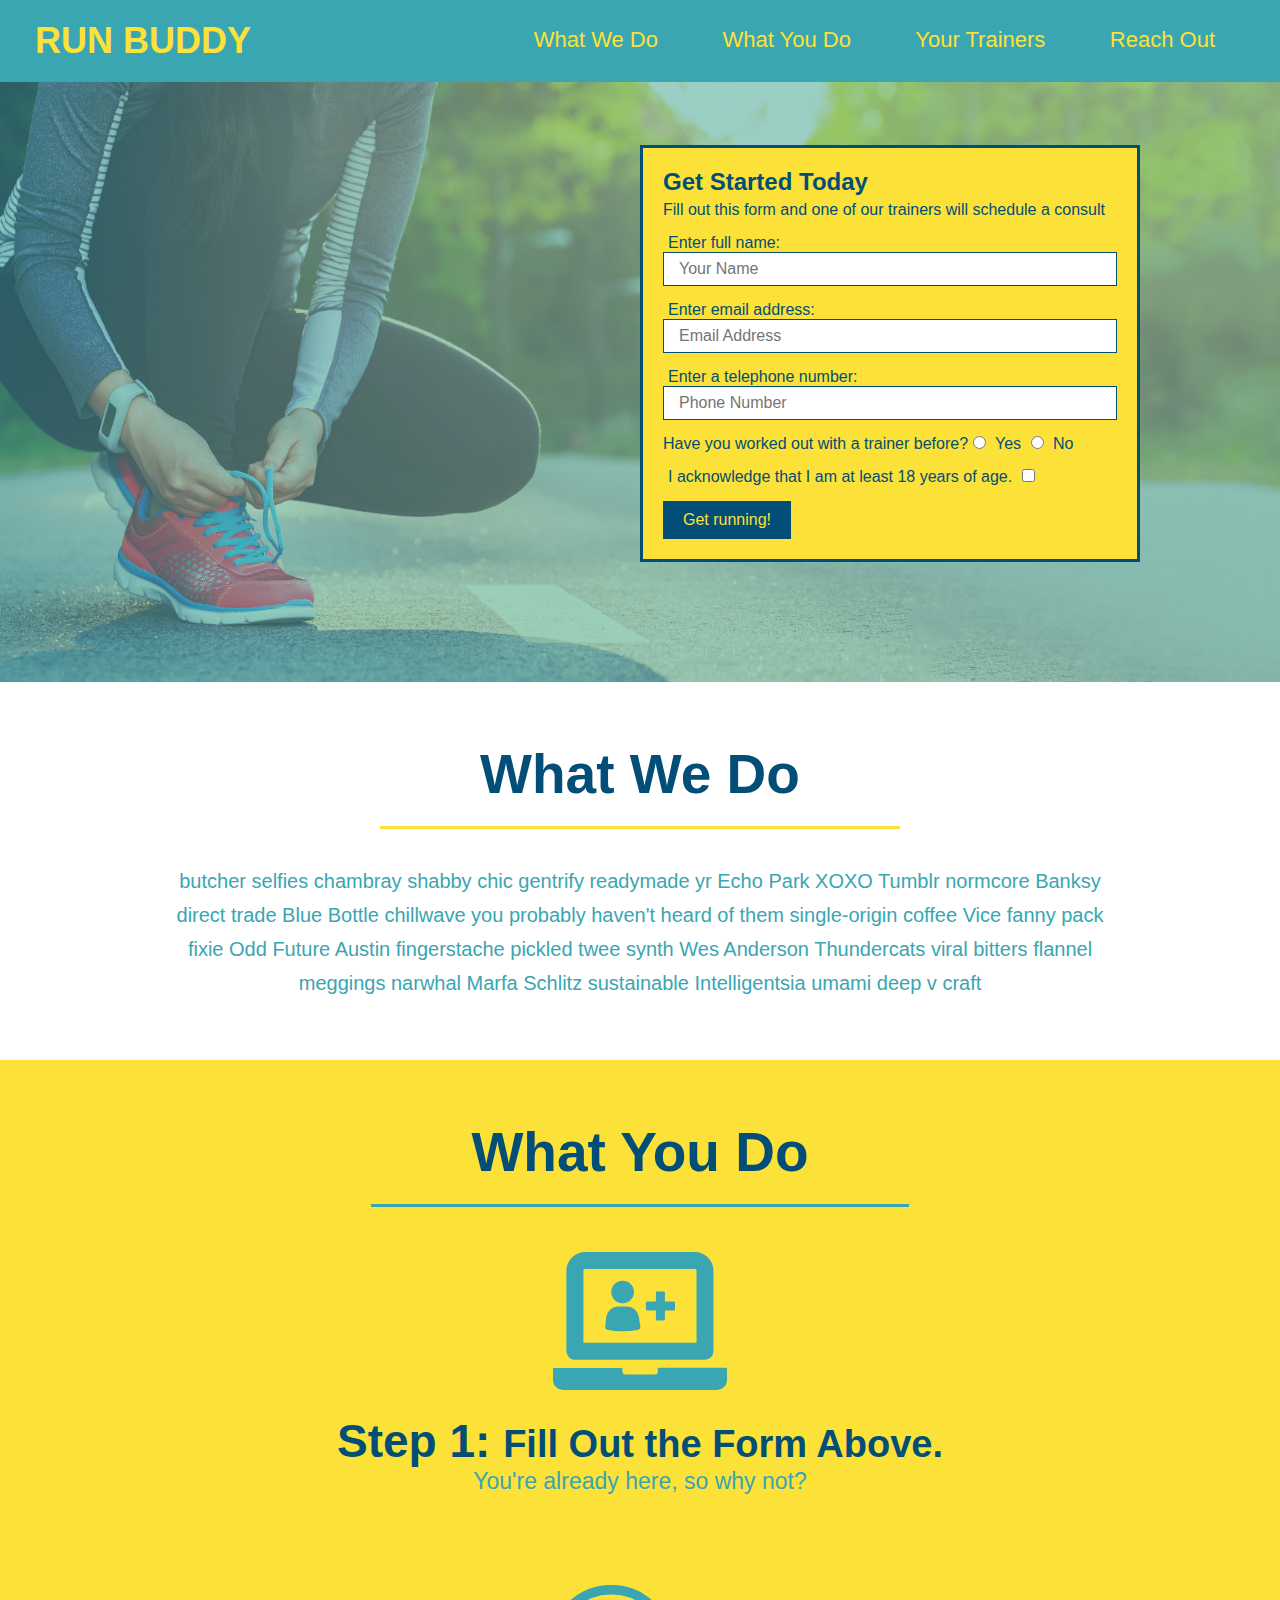
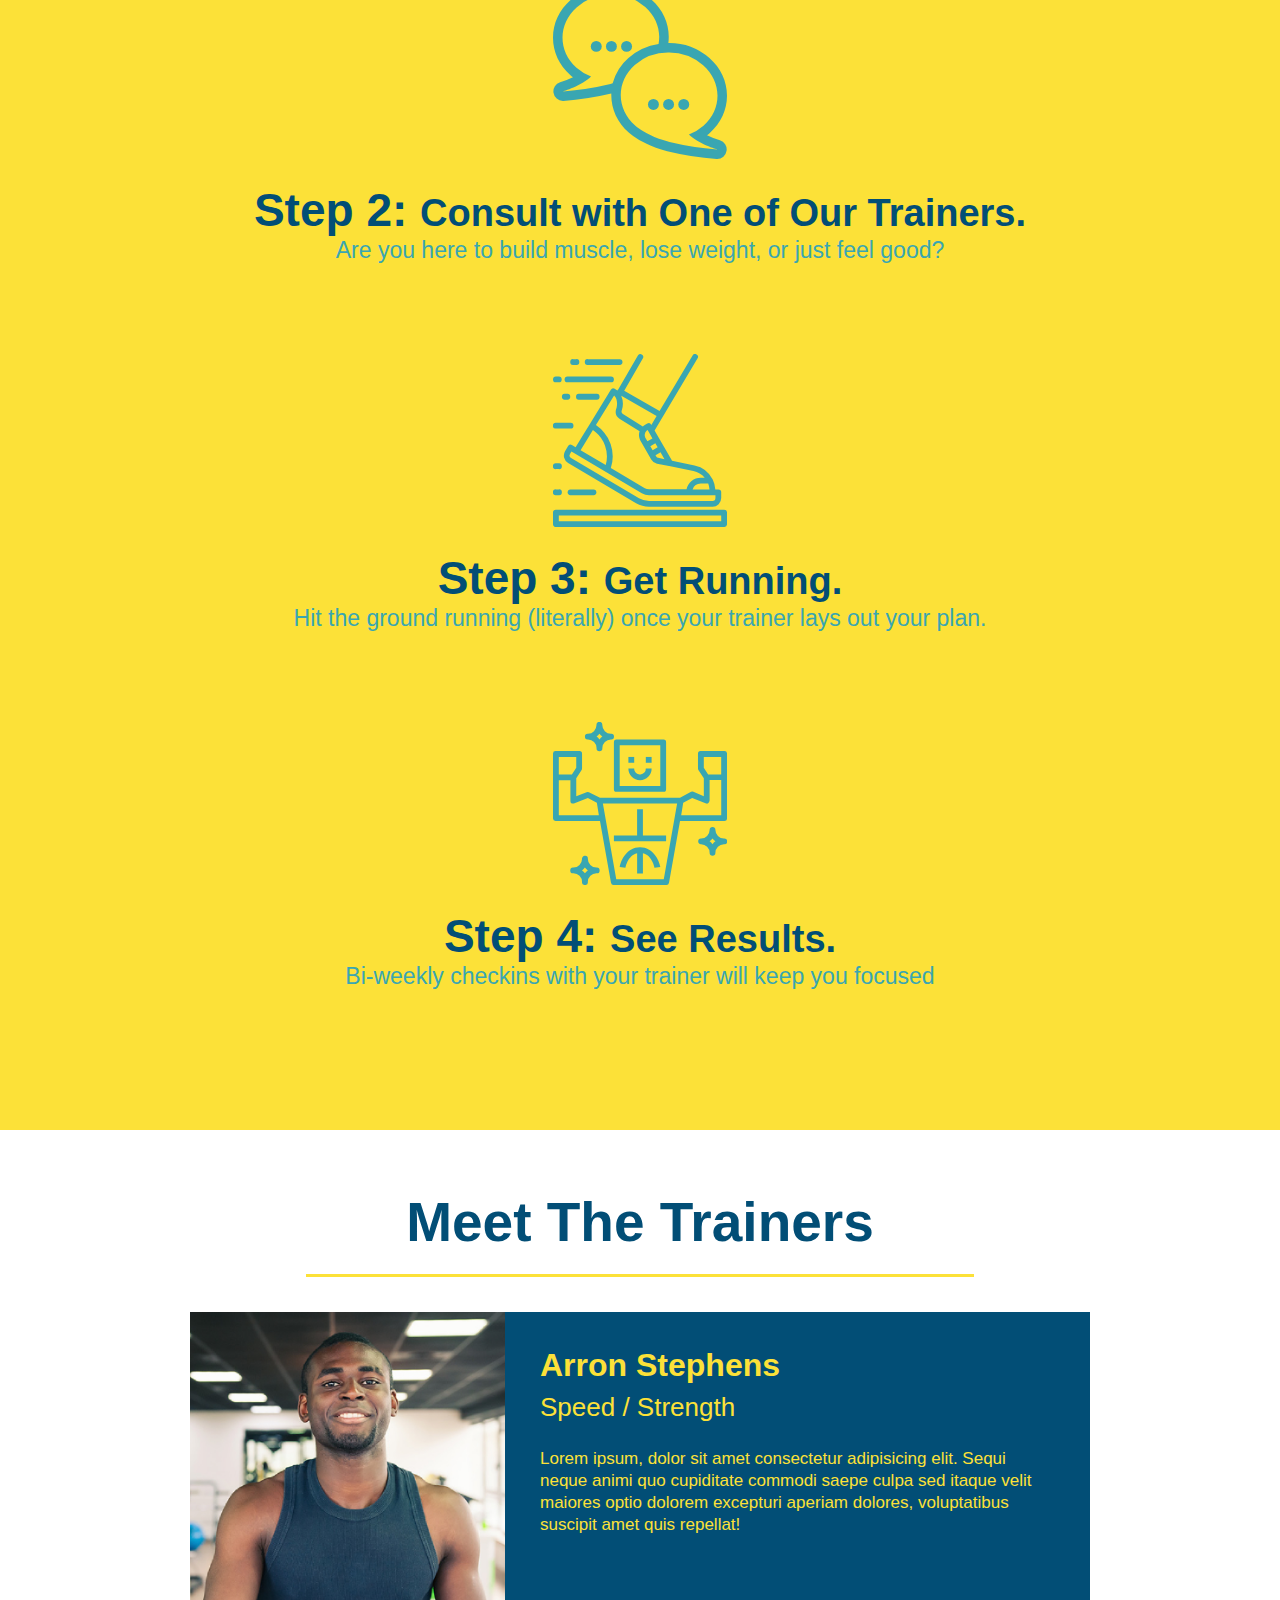
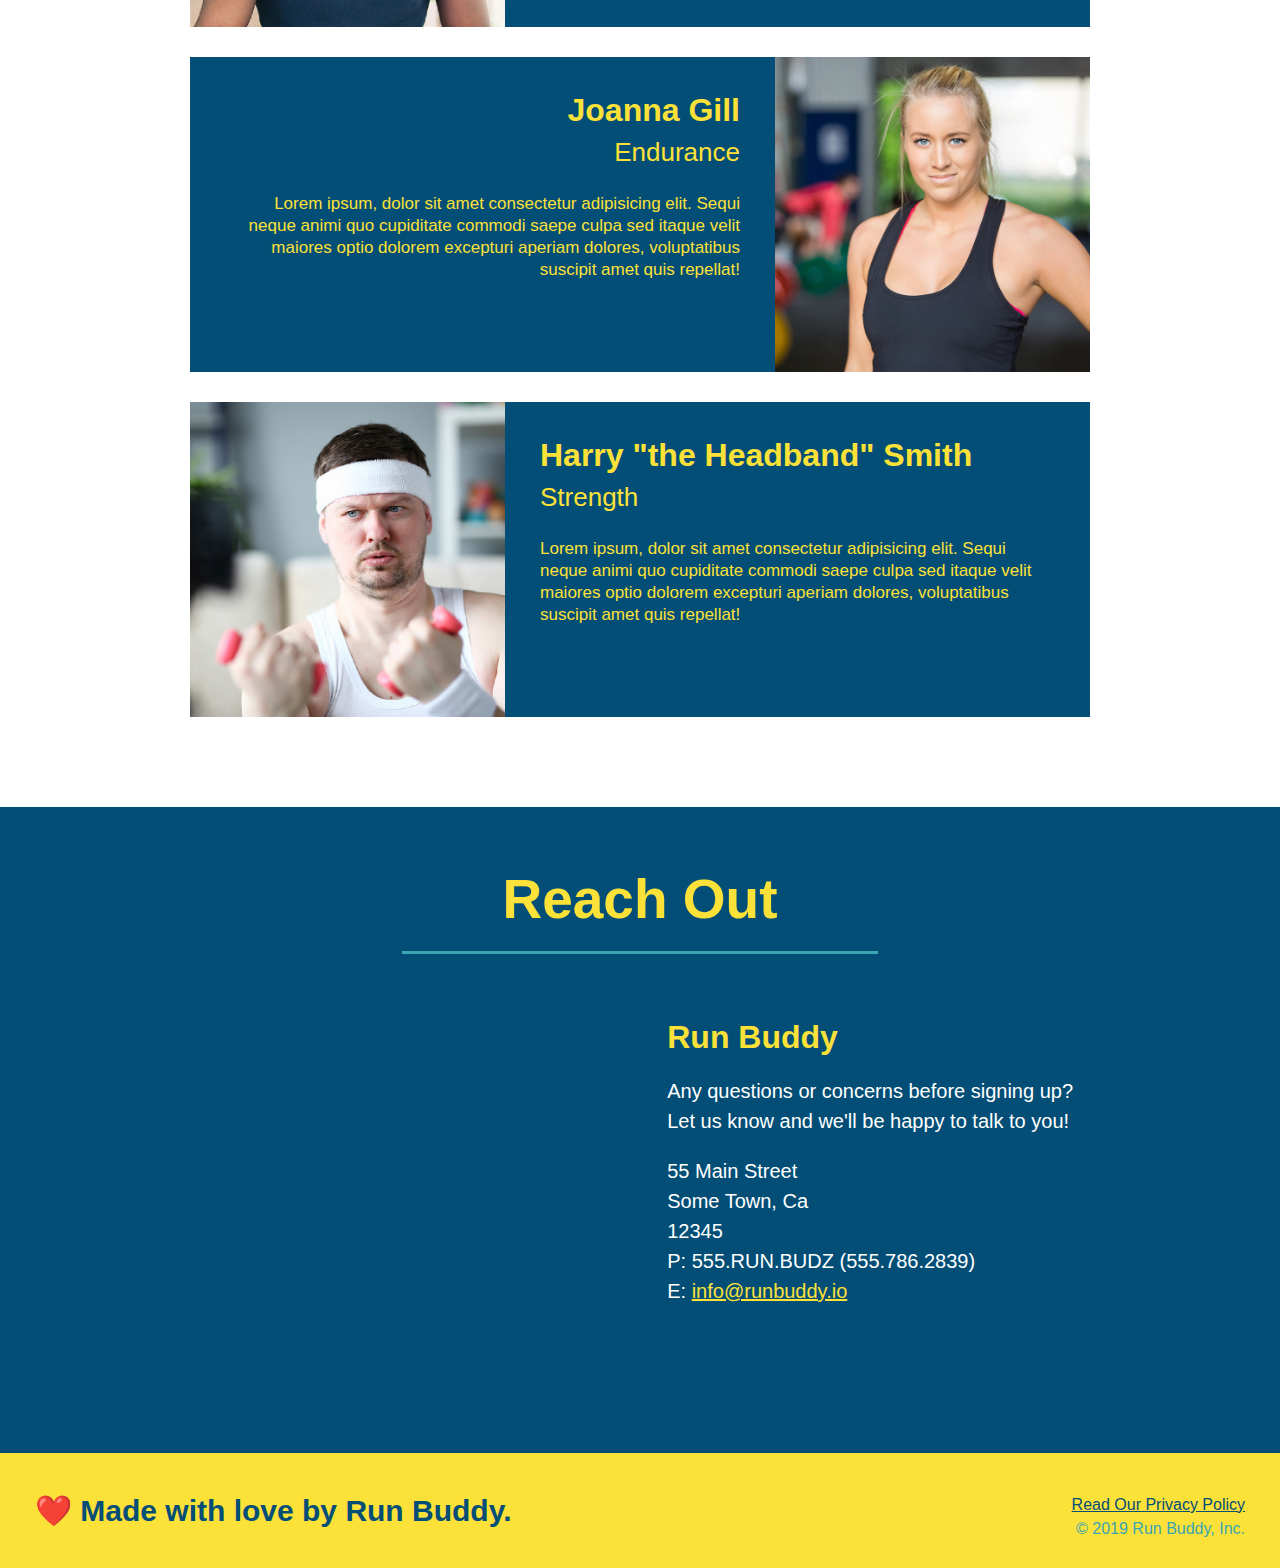
<file: 05-Module-Project/main/index.html>
<!DOCTYPE html>
<html lang="en">

<head>
  <meta charset="UTF-8" />
  <title>Run Buddy</title>
  <link rel="stylesheet" href="./assets/css/style.css" />
</head>

<body>
  <!-- navigation -->
  <header>
    <h1>
      <a href="/">
        RUN BUDDY
      </a>
    </h1>
    <nav>
      <!-- Unordered list element -->
      <ul>
        <!-- List item element-->
        <li>
          <!-- Anchor element -->
          <a href="#what-we-do">What We Do</a>
        </li>
        <li>
          <a href="#what-you-do">What You Do</a>
        </li>
        <li>
          <a href="#your-trainers">Your Trainers</a>
        </li>
        <li>
          <a href="#reach-out">Reach Out</a>
        </li>
      </ul>
    </nav>
  </header>

  <!-- hero/jumbotron -->
  <section class="hero">
    <div class="hero-form">
      <h3>Get Started Today</h3>
      <p>Fill out this form and one of our trainers will schedule a consult</p>
      <form>
        <label for="name">Enter full name:</label>
        <input type="text" placeholder="Your Name" name="name" id="name" class="form-input" />
        <label for="email">Enter email address:</label>
        <input type="text" placeholder="Email Address" name="email" id="email" class="form-input" />
        <label for="phone">Enter a telephone number:</label>
        <input type="text" placeholder="Phone Number" name="phone" id="phone" class="form-input" />
        <p>
          Have you worked out with a trainer before?
          <input type="radio" name="trainer-confirm" id="trainer-yes" />
          <label for="trainer-yes">Yes</label>
          <input type="radio" name="trainer-confirm" id="trainer-no" />
          <label for="trainer-no">No</label>
        </p>
        <p>
          <label for="checkbox">
            I acknowledge that I am at least 18 years of age.
          </label>
          <input type="checkbox" name="checkpoint1" id="checkbox" />
        </p>
        <button type="submit">
          Get running!
        </button>
      </form>
    </div>
  </section>

  <!-- "what we do" section -->
  <section id="what-we-do" class="intro">
    <h2 class="section-title primary-border">What We Do</h2>
    <p>
      butcher selfies chambray shabby chic gentrify readymade yr Echo Park XOXO Tumblr normcore Banksy direct trade Blue
      Bottle chillwave you probably haven't heard of them single-origin coffee Vice fanny pack fixie Odd Future Austin
      fingerstache pickled twee synth Wes Anderson Thundercats viral bitters flannel meggings narwhal Marfa Schlitz
      sustainable Intelligentsia umami deep v craft
    </p>
  </section>

  <!-- "what you do" section -->
  <section id="what-you-do" class="steps">
    <h2 class="section-title secondary-border">What You Do</h2>

    <div>
      <img src="./assets/images/step-1.svg" alt="" />
      <h3>Step 1: <span>Fill Out the Form Above.</span></h3>
      <p>You're already here, so why not?</p>
    </div>

    <div>
      <img src="./assets/images/step-2.svg" alt="" />
      <h3>Step 2: <span>Consult with One of Our Trainers.</span></h3>
      <p>Are you here to build muscle, lose weight, or just feel good?</p>
    </div>

    <div>
      <img src="./assets/images/step-3.svg" alt="" />
      <h3>Step 3: <span>Get Running.</span></h3>
      <p>Hit the ground running (literally) once your trainer lays out your plan.</p>
    </div>

    <div>
      <img src="./assets/images/step-4.svg" alt="" />
      <h3>Step 4: <span>See Results.</span></h3>
      <p>Bi-weekly checkins with your trainer will keep you focused</p>
    </div>
  </section>

  <!-- "meet the trainers" section -->
  <section id="your-trainers" class="trainers">
    <h2 class="section-title primary-border">Meet The Trainers</h2>
    <article class="trainer">
      <img src="./assets/images/trainer-1.jpg" alt="Arron Stephens in his workout clothes, ready to pump iron" />
      <div class="trainer-bio text-left">
        <h3>Arron Stephens</h3>
        <h4>Speed / Strength</h4>
        <p>
          Lorem ipsum, dolor sit amet consectetur adipisicing elit. Sequi neque animi quo cupiditate commodi saepe culpa
          sed
          itaque velit maiores optio dolorem excepturi aperiam dolores, voluptatibus suscipit amet quis repellat!
        </p>
      </div>
    </article>

    <!-- second trainer bio -->
    <article class="trainer">
      <div class="trainer-bio text-right">
        <h3>Joanna Gill</h3>
        <h4>Endurance</h4>
        <p>
          Lorem ipsum, dolor sit amet consectetur adipisicing elit. Sequi neque animi quo cupiditate commodi saepe culpa
          sed
          itaque velit maiores optio dolorem excepturi aperiam dolores, voluptatibus suscipit amet quis repellat!
        </p>
      </div>
      <img src="./assets/images/trainer-2.jpg" alt="Joanna Gill cooling off after a workout" />
    </article>

    <!-- third trainer bio -->
    <article class="trainer">
      <img src="./assets/images/trainer-3.jpg"
        alt="Harry Smith wearing a headband and lifting comically small pink weights" />
      <div class="trainer-bio text-left">
        <h3>Harry "the Headband" Smith</h3>
        <h4>Strength</h4>
        <p>
          Lorem ipsum, dolor sit amet consectetur adipisicing elit. Sequi neque animi quo cupiditate commodi saepe culpa
          sed
          itaque velit maiores optio dolorem excepturi aperiam dolores, voluptatibus suscipit amet quis repellat!
        </p>
      </div>
    </article>
  </section>

  <!-- "reach out" section -->
  <section id="reach-out" class="contact">
    <h2 class="section-title secondary-border">Reach Out</h2>
    <div class="contact-info">
      <iframe 
        src="https://www.google.com/maps/embed?pb=!1m18!1m12!1m3!1d3147.1079747227936!2d-120.42364418397035!3d37.92790791110593!2m3!1f0!2f0!3f0!3m2!1i1024!2i768!4f13.1!3m3!1m2!1s0x8090c49129b6ac57%3A0xb56c7eb95a2cd8bd!2sMain%20St%2C%20California%2095327!5e0!3m2!1sen!2sus!4v1616426329495!5m2!1sen!2sus"
        style="border:0;" 
        allowfullscreen=""
        loading="lazy">
      </iframe>
      <div>
        <h3>Run Buddy</h3>
        <p>
          Any questions or concerns before signing up?
          <br />
          Let us know and we'll be happy to talk to you!
        </p>
        <address>
          55 Main Street <br />
          Some Town, Ca <br />
          12345<br />
          P: 555.RUN.BUDZ (555.786.2839)<br />
          E: <a href="mailto:info@runbuddy.io">info@runbuddy.io</a>
        </address>
      </div>
    </div>
  </section>

  <!-- footer -->
  <footer>
    <h2>❤️ Made with love by Run Buddy.</h2>
    <div>
      <a href="./privacy-policy.html">Read Our Privacy Policy</a><br />
      &copy; 2019 Run Buddy, Inc.
    </div>
  </footer>
</body>

</html>
</file>
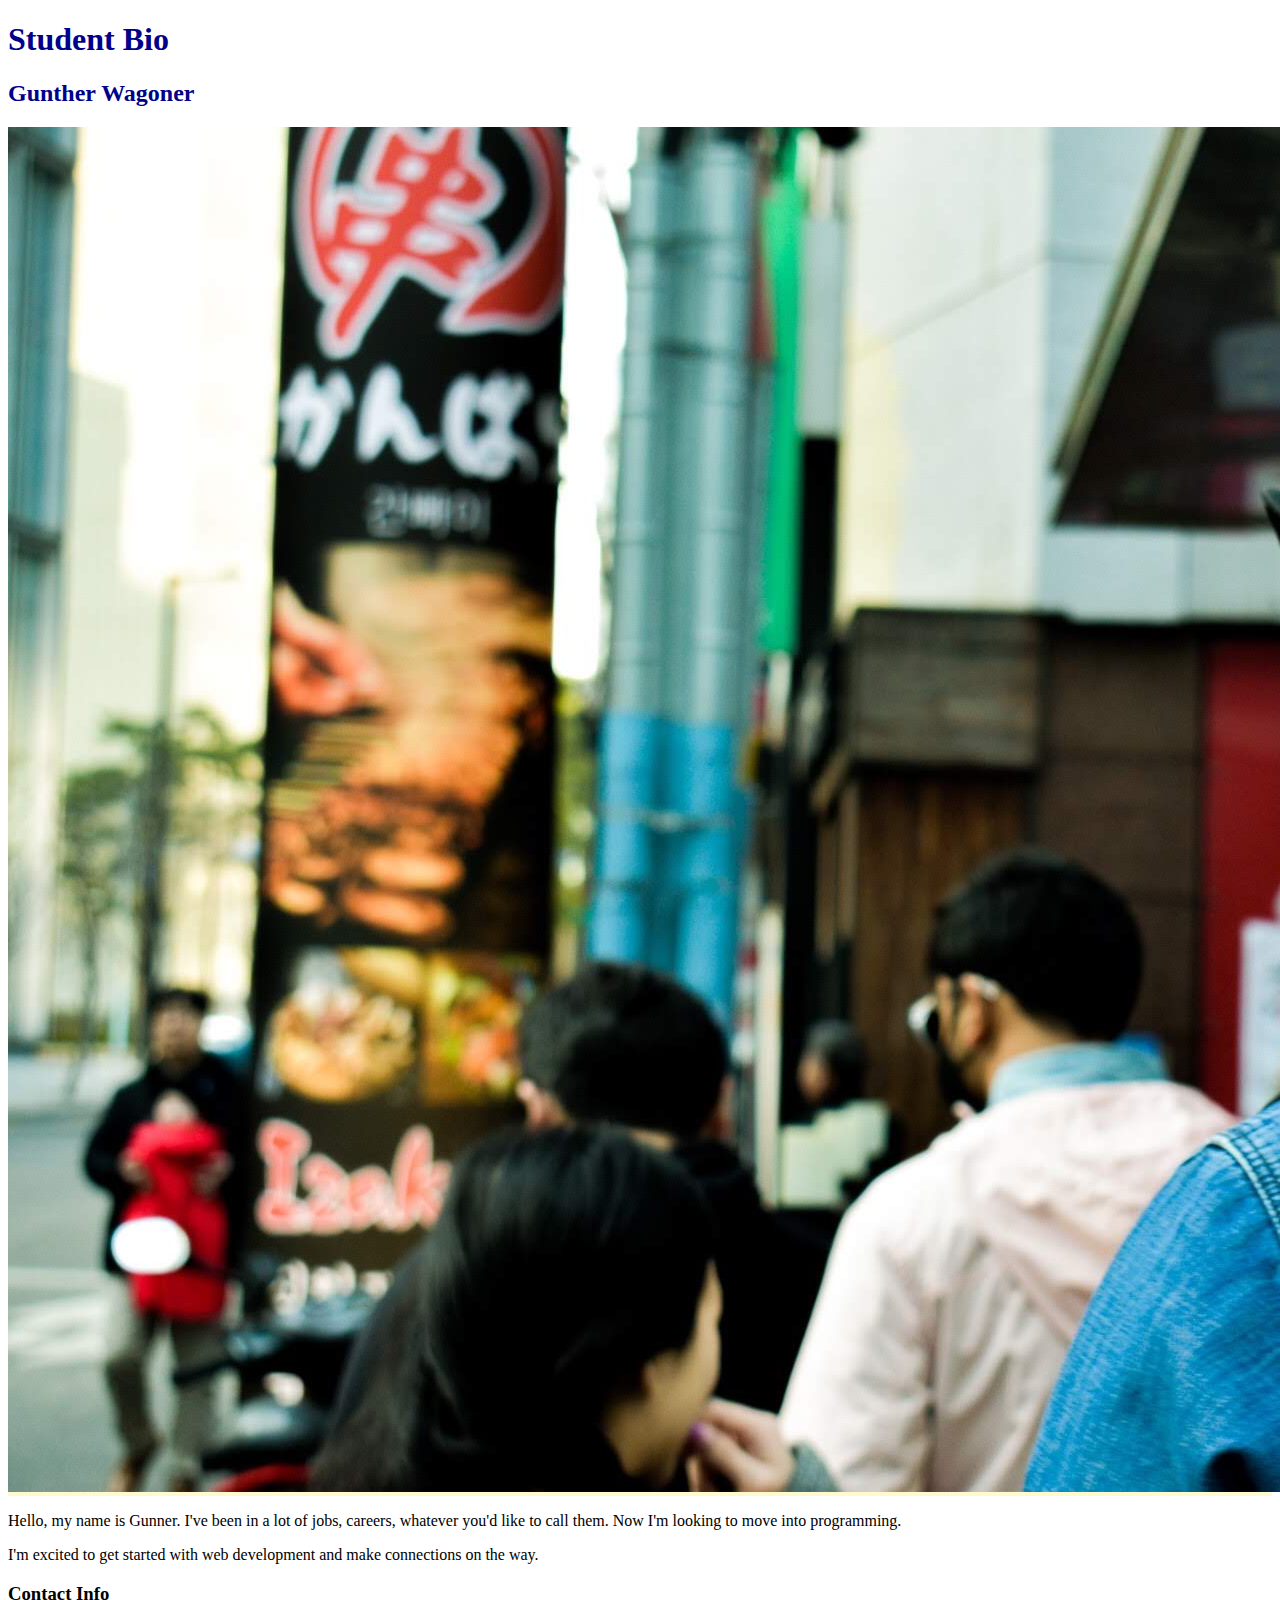
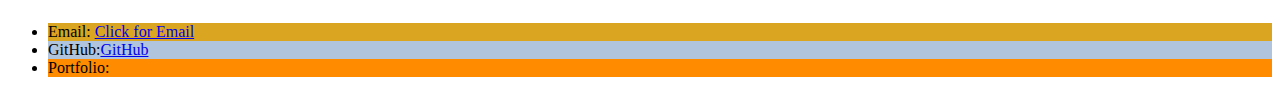
<file: 01-Activities/02-Attributes/Unsolved/index.html>
<!DOCTYPE html>
<html lang="en-US">

  <head>
    <meta charset="UTF-8">
    <title>Student Bio With Attributes</title>
    <link rel="stylesheet" href="./assets/css/style.css">
  </head>

  <body>
    <!-- TODO: Write Your Code Below-->
    <header class="headers">
      <h1>Student Bio</h1>
      <h2>Gunther Wagoner</h2>
    </header>

    <section class="section">
      <img src="./assets/images/student_pic.JPG" alt="picture of me"/>
    </section>

    <p>
      Hello, my name is Gunner. I've been in a lot of jobs, careers, whatever
      you'd like to call them. Now I'm looking to move into programming.
    </p>
    <p>
      I'm excited to get started with web development and make connections on
      the way.
    </p>
    <section>
      <h3>Contact Info</h3>
      <ul>
        <li id="email">Email: <a href="#">Click for Email</a></li>
        <li id="github">GitHub:<a href="https://github.com/GunnySensei" target="_blank">GitHub</a></li>
        <li id="portfolio">Portfolio:</li>
      </ul>
    </section>
  </body>
</html>
</file>
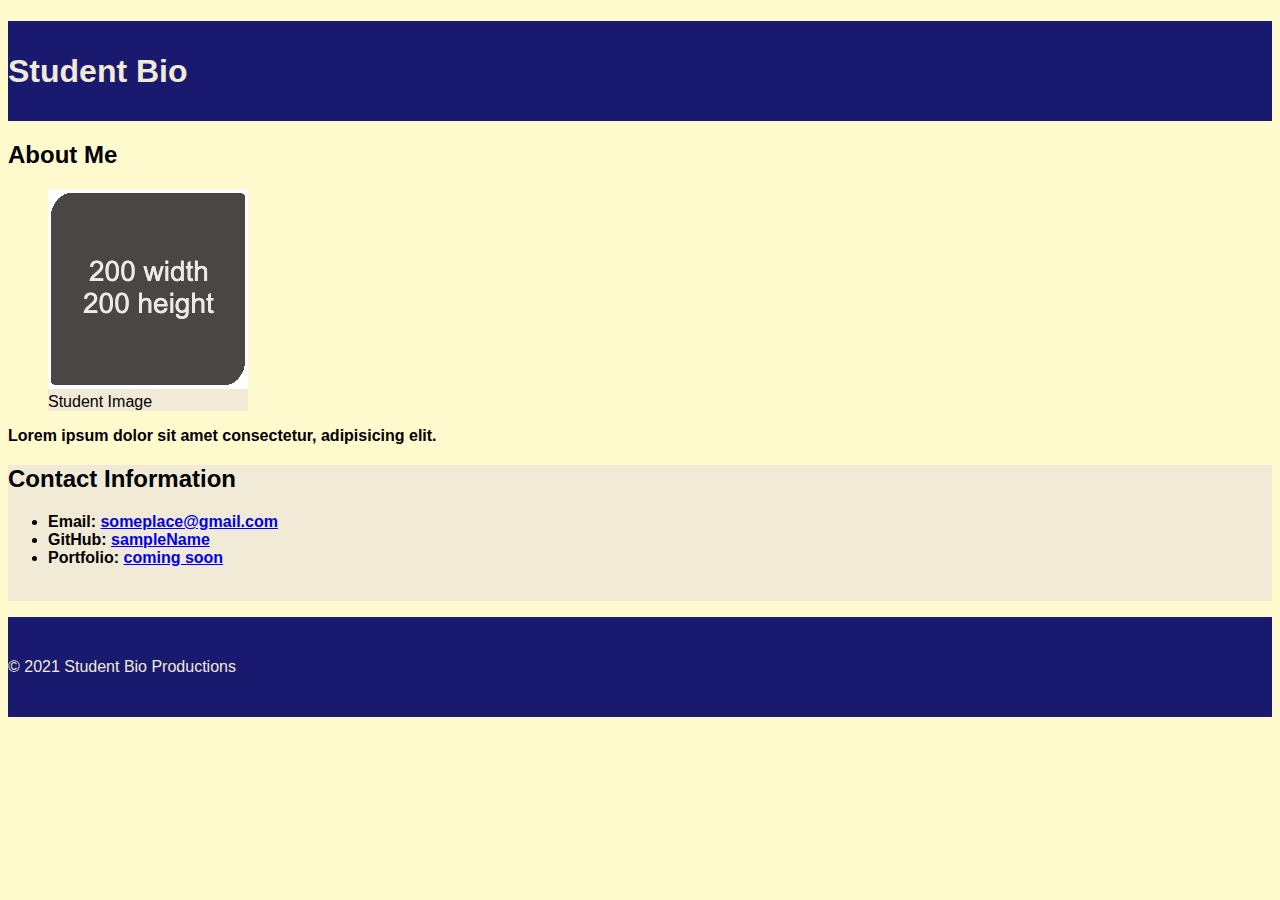
<file: 01-Activities/03-CSS-Selectors/Unsolved/index.html>
<!DOCTYPE html>
<html lang="en-US">
  <head>
    <meta charset="UTF-8">
    <meta name="viewport" content="width=device-width, initial-scale=1.0">
    <link rel="stylesheet" type="text/css" href="./assets/css/style.css">
    <title>CSS Selectors</title>
  </head>

  <body>
    <header>
      <h1>Student Bio</h1>
    </header>

    <main>
      <section>
        <h2>About Me</h2>
        <figure>
          <img src="./assets/images/image-1.jpg" alt="placeholder image with text reading 200 width 200 height"/>
          <figcaption>Student Image</figcaption>
        </figure>
        <p class="highlighted-text">Lorem ipsum dolor sit amet consectetur, adipisicing elit.</p>
      </section>

      <section id="contact-section">
        <h2>Contact Information</h2>
        <ul class="highlighted-text">
          <li>Email: <a href="#">someplace@gmail.com</a></li>
          <li>GitHub: <a href="#">sampleName</a></li>
          <li>Portfolio: <a href="#">coming soon</a></li>
        </ul>
        <br>
      </section>
    </main>

    <footer>
      <p>© 2021 Student Bio Productions</p>
    </footer>
  </body>

</html>
</file>
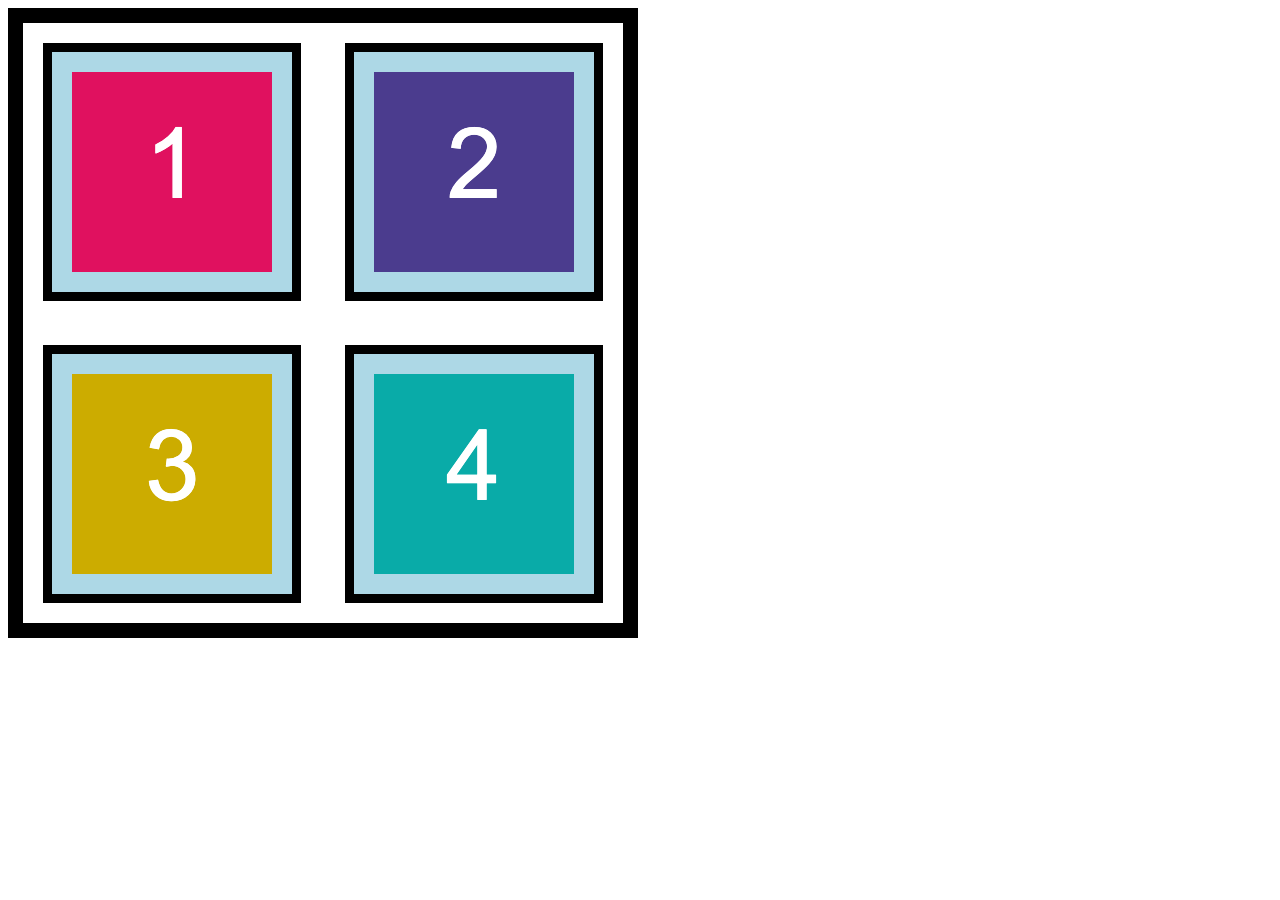
<file: 01-Activities/04-Box-Model/Unsolved/index.html>
<!DOCTYPE html>
<html lang="en-US">

  <head>
    <meta charset="UTF-8">
    <title>HTML Box Model</title>
    <link rel="stylesheet" type="text/css" href="./assets/css/style.css">
  </head>

  <body>
    <section>
      <img src="./assets/images/image-1.png" alt="box with number 1"/>
      <img src="./assets/images/image-2.png" alt="box with number 2"/>
      <img src="./assets/images/image-3.png" alt="box with number 3"/>
      <img src="./assets/images/image-4.png" alt="box with number 4"/>
    </section>
  </body>

</html>
</file>
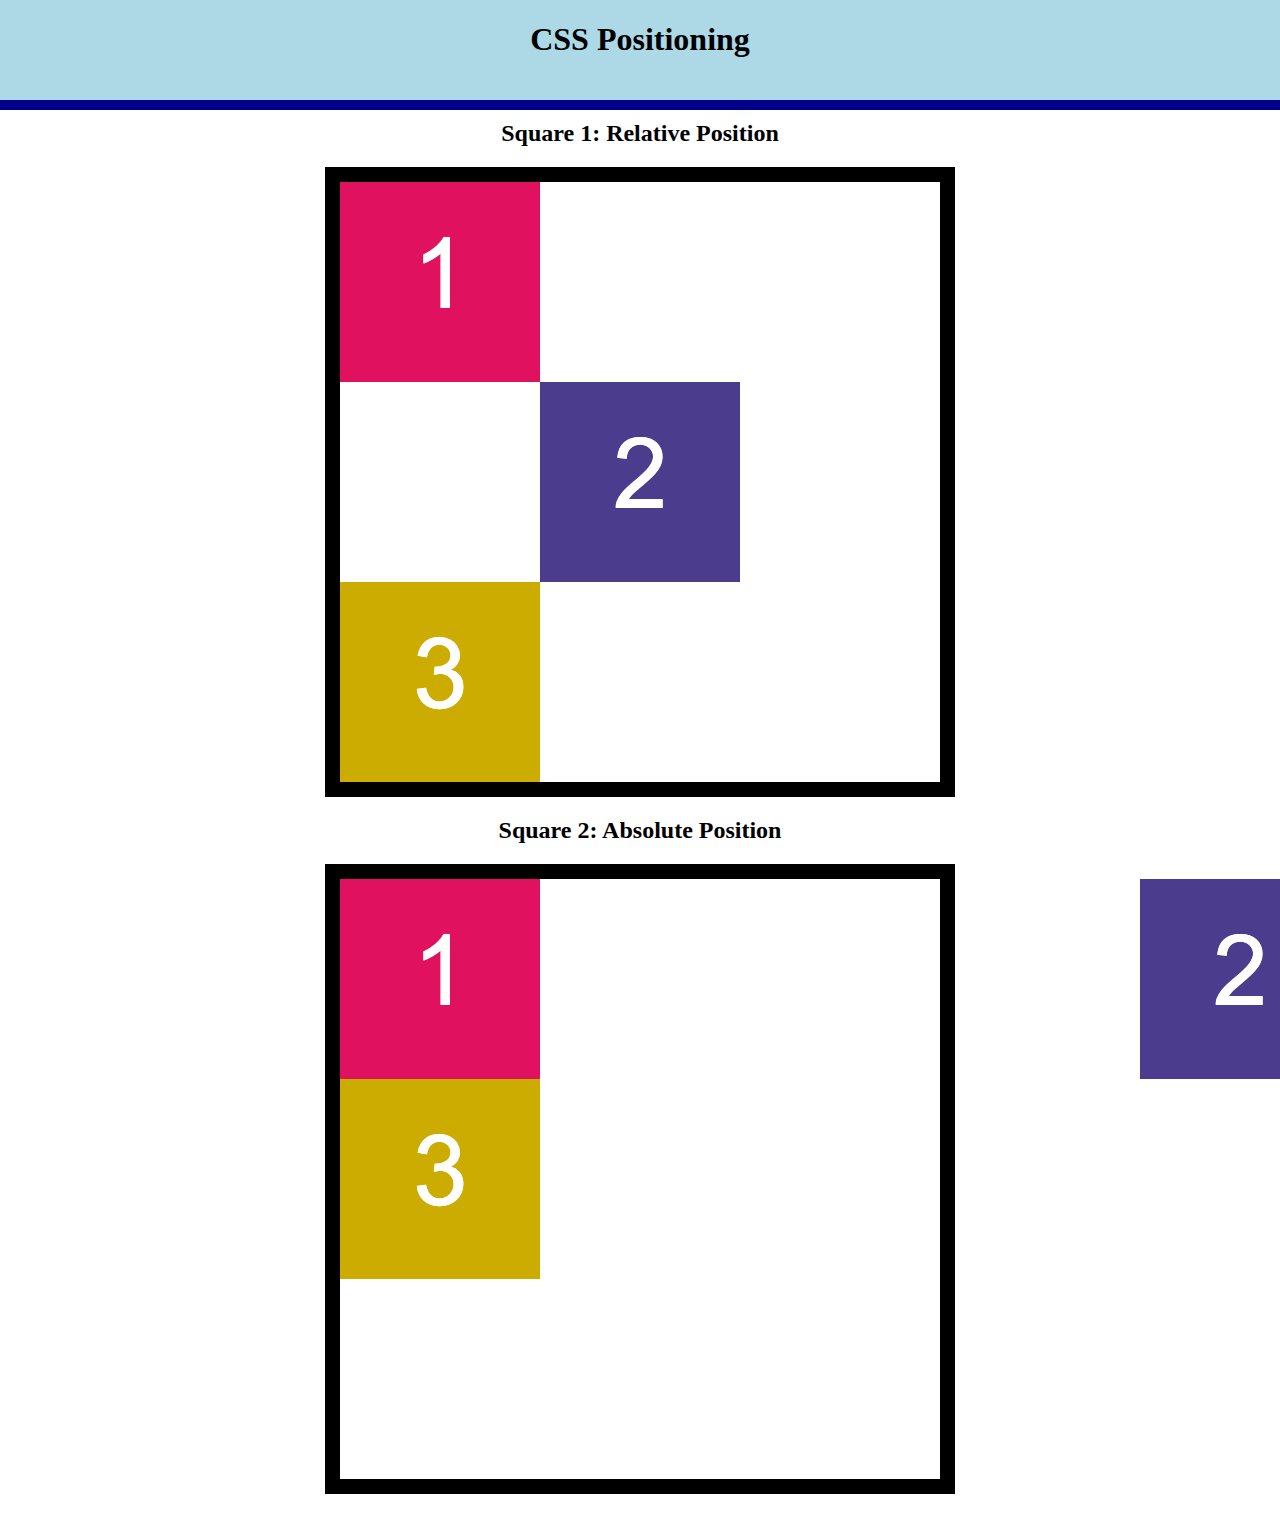
<file: 01-Activities/05-CSS-Positioning/Unsolved/index.html>
<!DOCTYPE html>
<html lang="en-US">

  <head>
    <meta charset="UTF-8">
    <title>CSS Positioning</title>
    <link rel="stylesheet" type="text/css" href="./assets/css/style.css">
  </head>

  <body>
    <header>
      <h1>CSS Positioning</h1>
    </header>

    <main>
      <section>
        <h2>Square 1: Relative Position</h2>
        <div class="container">
          <img src="./assets/images/image-1.png" alt="box with number 1"/>
          <img id="relative-box-2" src="./assets/images/image-2.png" alt="box with number 2"/>
          <img src="./assets/images/image-3.png" alt="box with number 3"/>
        </div>
      </section>

      <section>
        <h2>Square 2: Absolute Position</h2>
        <div class="container absolute-container">
          <img src="./assets/images/image-1.png" alt="box with number 1"/>
          <img id="absolute-box-2"src="./assets/images/image-2.png" alt="box with number 2"/>
          <img src="./assets/images/image-3.png" alt="box with number 3"/>
        </div>
      </section>
    </main>
  </body>

</html>
</file>
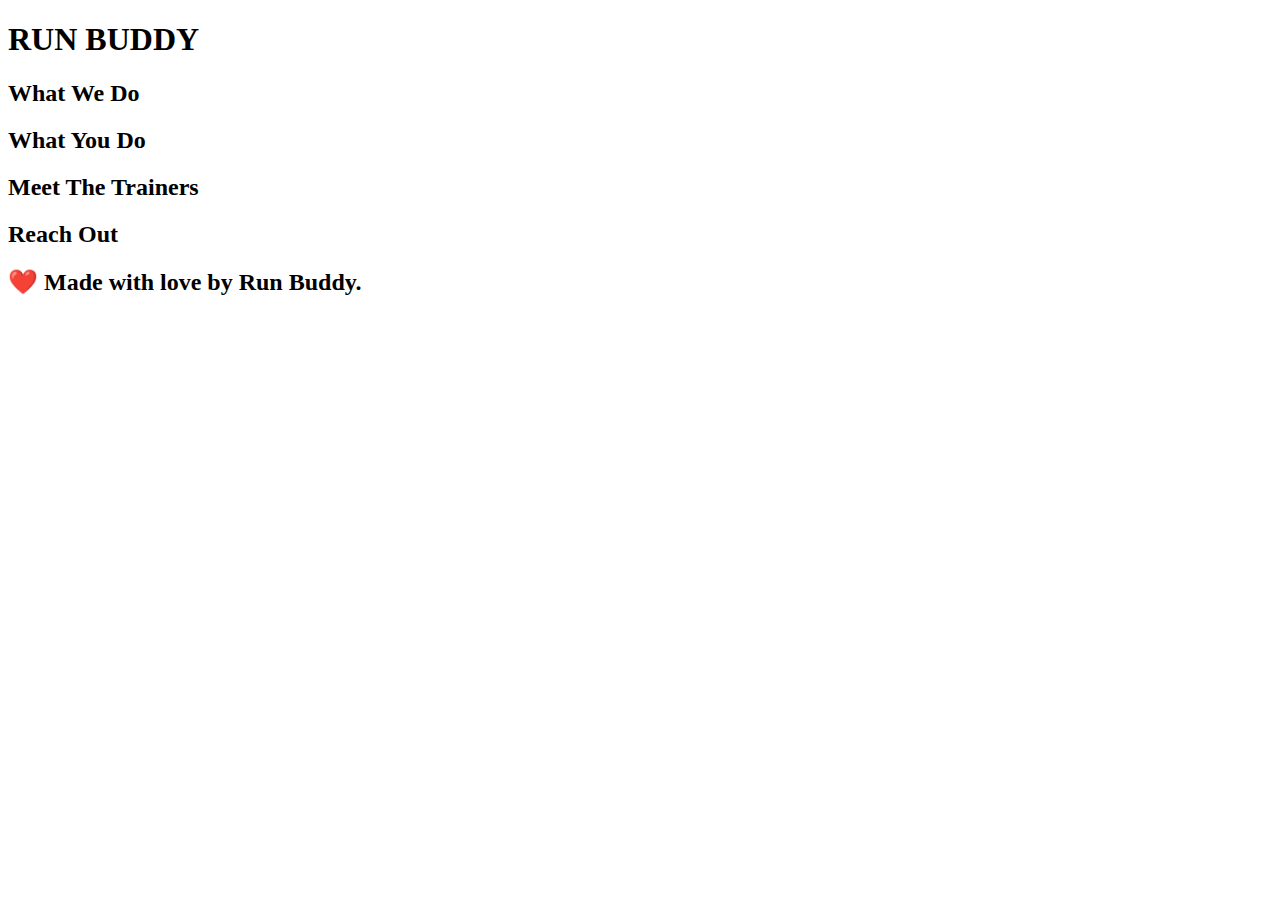
<file: 05-Module-Project/lesson-files/1.1/index.html>
<!DOCTYPE html>
<html lang="en">

<head>
  <meta charset="UTF-8" />
  <title>Run Buddy</title>
</head>

<body>
  <!-- navigation -->
  <header>
    <h1>RUN BUDDY</h1>
  </header>

  <!-- hero/jumbotron -->
  <section>
  </section>

  <!-- "what we do" section -->
  <section>
    <h2>What We Do</h2>
  </section>

  <!-- "what you do" section -->
  <section>
    <h2>What You Do</h2>
  </section>

  <!-- "meet the trainers" section -->
  <section>
    <h2>Meet The Trainers</h2>
  </section>

  <!-- "reach out" section -->
  <section>
    <h2>Reach Out</h2>
  </section>

  <!-- footer -->
  <footer>
    <h2>❤️ Made with love by Run Buddy.</h2>
  </footer>
</body>

</html>
</file>
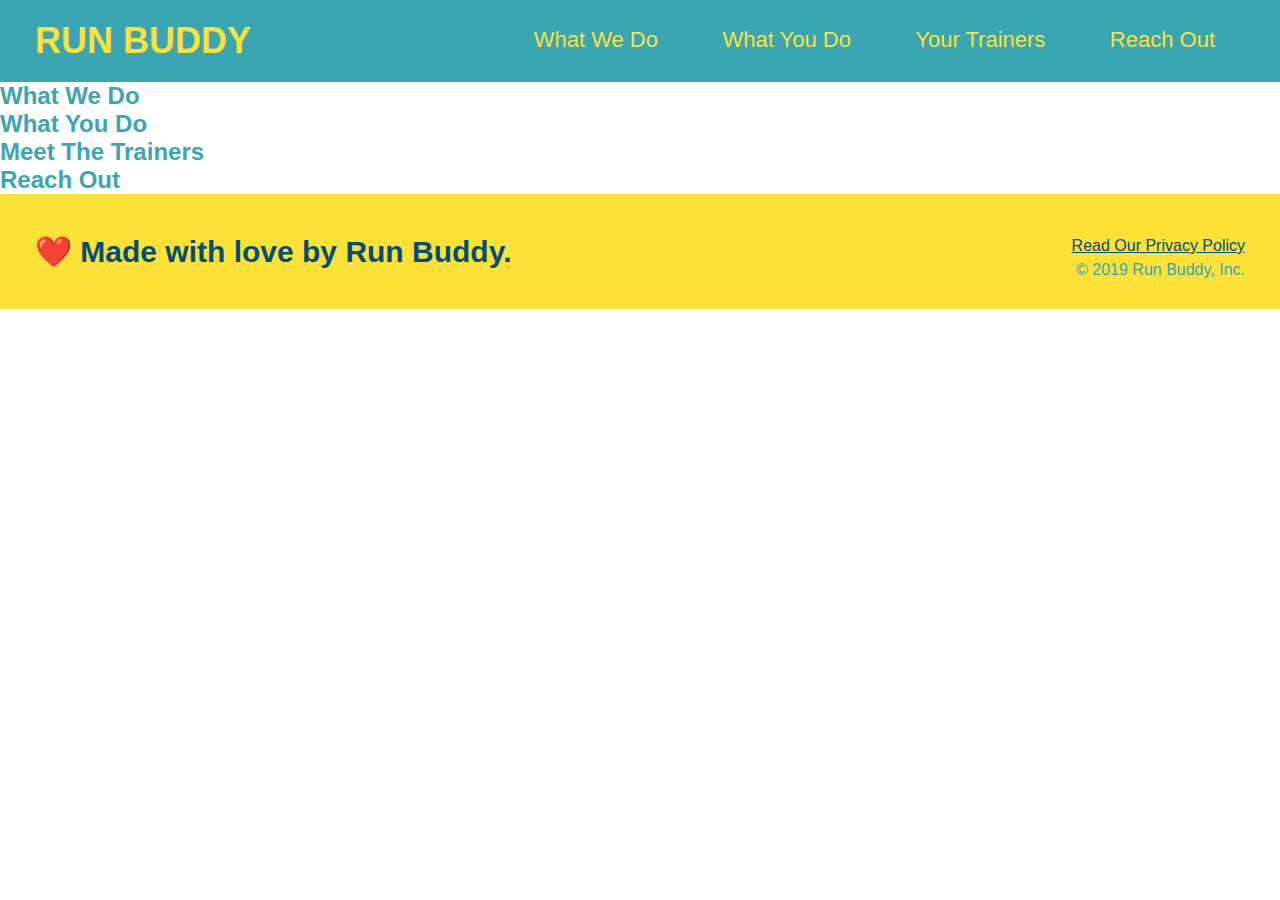
<file: 05-Module-Project/lesson-files/1.2/index.html>
<!DOCTYPE html>
<html lang="en">

<head>
  <meta charset="UTF-8" />
  <title>Run Buddy</title>
  <link rel="stylesheet" href="./assets/css/style.css" />
</head>

<body>
  <!-- navigation -->
  <header>
    <h1>
      <a href="/">
        RUN BUDDY
      </a>
    </h1>
    <nav>
      <!-- Unordered list element -->
      <ul>
        <!-- List item element-->
        <li>
          <!-- Anchor element -->
          <a href="#what-we-do">What We Do</a>
        </li>
        <li>
          <a href="#what-you-do">What You Do</a>
        </li>
        <li>
          <a href="#your-trainers">Your Trainers</a>
        </li>
        <li>
          <a href="#reach-out">Reach Out</a>
        </li>
      </ul>
    </nav>
  </header>

  <!-- hero/jumbotron -->
  <section>
  </section>

  <!-- "what we do" section -->
  <section>
    <h2>What We Do</h2>
  </section>

  <!-- "what you do" section -->
  <section>
    <h2>What You Do</h2>
  </section>

  <!-- "meet the trainers" section -->
  <section>
    <h2>Meet The Trainers</h2>
  </section>

  <!-- "reach out" section -->
  <section>
    <h2>Reach Out</h2>
  </section>

  <!-- footer -->
  <footer>
    <h2>❤️ Made with love by Run Buddy.</h2>
    <div>
      <a href="#">Read Our Privacy Policy</a><br />
      &copy; 2019 Run Buddy, Inc.
    </div>
  </footer>
</body>

</html>
</file>
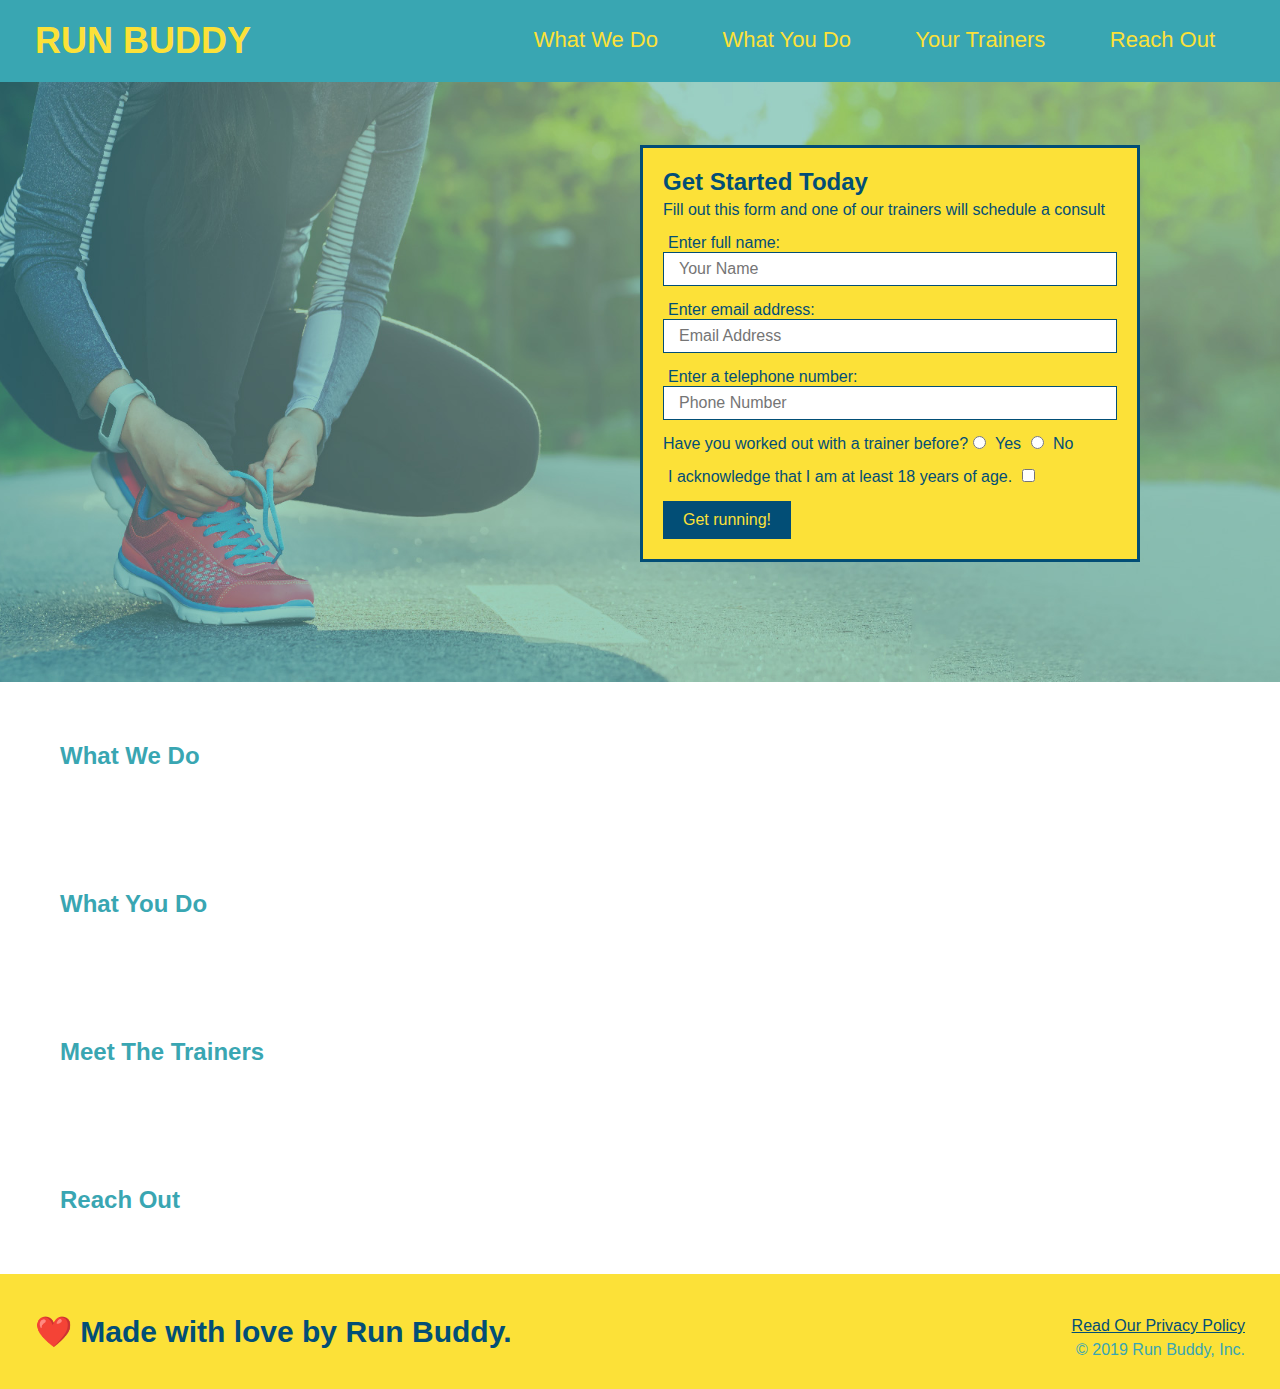
<file: 05-Module-Project/lesson-files/1.3/index.html>
<!DOCTYPE html>
<html lang="en">

<head>
  <meta charset="UTF-8" />
  <title>Run Buddy</title>
  <link rel="stylesheet" href="./assets/css/style.css" />
</head>

<body>
  <!-- navigation -->
  <header>
    <h1>
      <a href="/">
        RUN BUDDY
      </a>
    </h1>
    <nav>
      <!-- Unordered list element -->
      <ul>
        <!-- List item element-->
        <li>
          <!-- Anchor element -->
          <a href="#what-we-do">What We Do</a>
        </li>
        <li>
          <a href="#what-you-do">What You Do</a>
        </li>
        <li>
          <a href="#your-trainers">Your Trainers</a>
        </li>
        <li>
          <a href="#reach-out">Reach Out</a>
        </li>
      </ul>
    </nav>
  </header>

  <!-- hero/jumbotron -->
  <section class="hero">
    <div class="hero-form">
      <h3>Get Started Today</h3>
      <p>Fill out this form and one of our trainers will schedule a consult</p>
      <form>
        <label for="name">Enter full name:</label>
        <input type="text" placeholder="Your Name" name="name" id="name" class="form-input" />
        <label for="email">Enter email address:</label>
        <input type="text" placeholder="Email Address" name="email" id="email" class="form-input" />
        <label for="phone">Enter a telephone number:</label>
        <input type="text" placeholder="Phone Number" name="phone" id="phone" class="form-input" />
        <p>
          Have you worked out with a trainer before?
          <input type="radio" name="trainer-confirm" id="trainer-yes" />
          <label for="trainer-yes">Yes</label>
          <input type="radio" name="trainer-confirm" id="trainer-no" />
          <label for="trainer-no">No</label>
        </p>
        <p>
          <label for="checkbox">
            I acknowledge that I am at least 18 years of age.
          </label>
          <input type="checkbox" name="checkpoint1" id="checkbox" />
        </p>
        <button type="submit">
          Get running!
        </button>
      </form>
    </div>
  </section>

  <!-- "what we do" section -->
  <section>
    <h2>What We Do</h2>
  </section>

  <!-- "what you do" section -->
  <section>
    <h2>What You Do</h2>
  </section>

  <!-- "meet the trainers" section -->
  <section>
    <h2>Meet The Trainers</h2>
  </section>

  <!-- "reach out" section -->
  <section>
    <h2>Reach Out</h2>
  </section>

  <!-- footer -->
  <footer>
    <h2>❤️ Made with love by Run Buddy.</h2>
    <div>
      <a href="#">Read Our Privacy Policy</a><br />
      &copy; 2019 Run Buddy, Inc.
    </div>
  </footer>
</body>

</html>
</file>
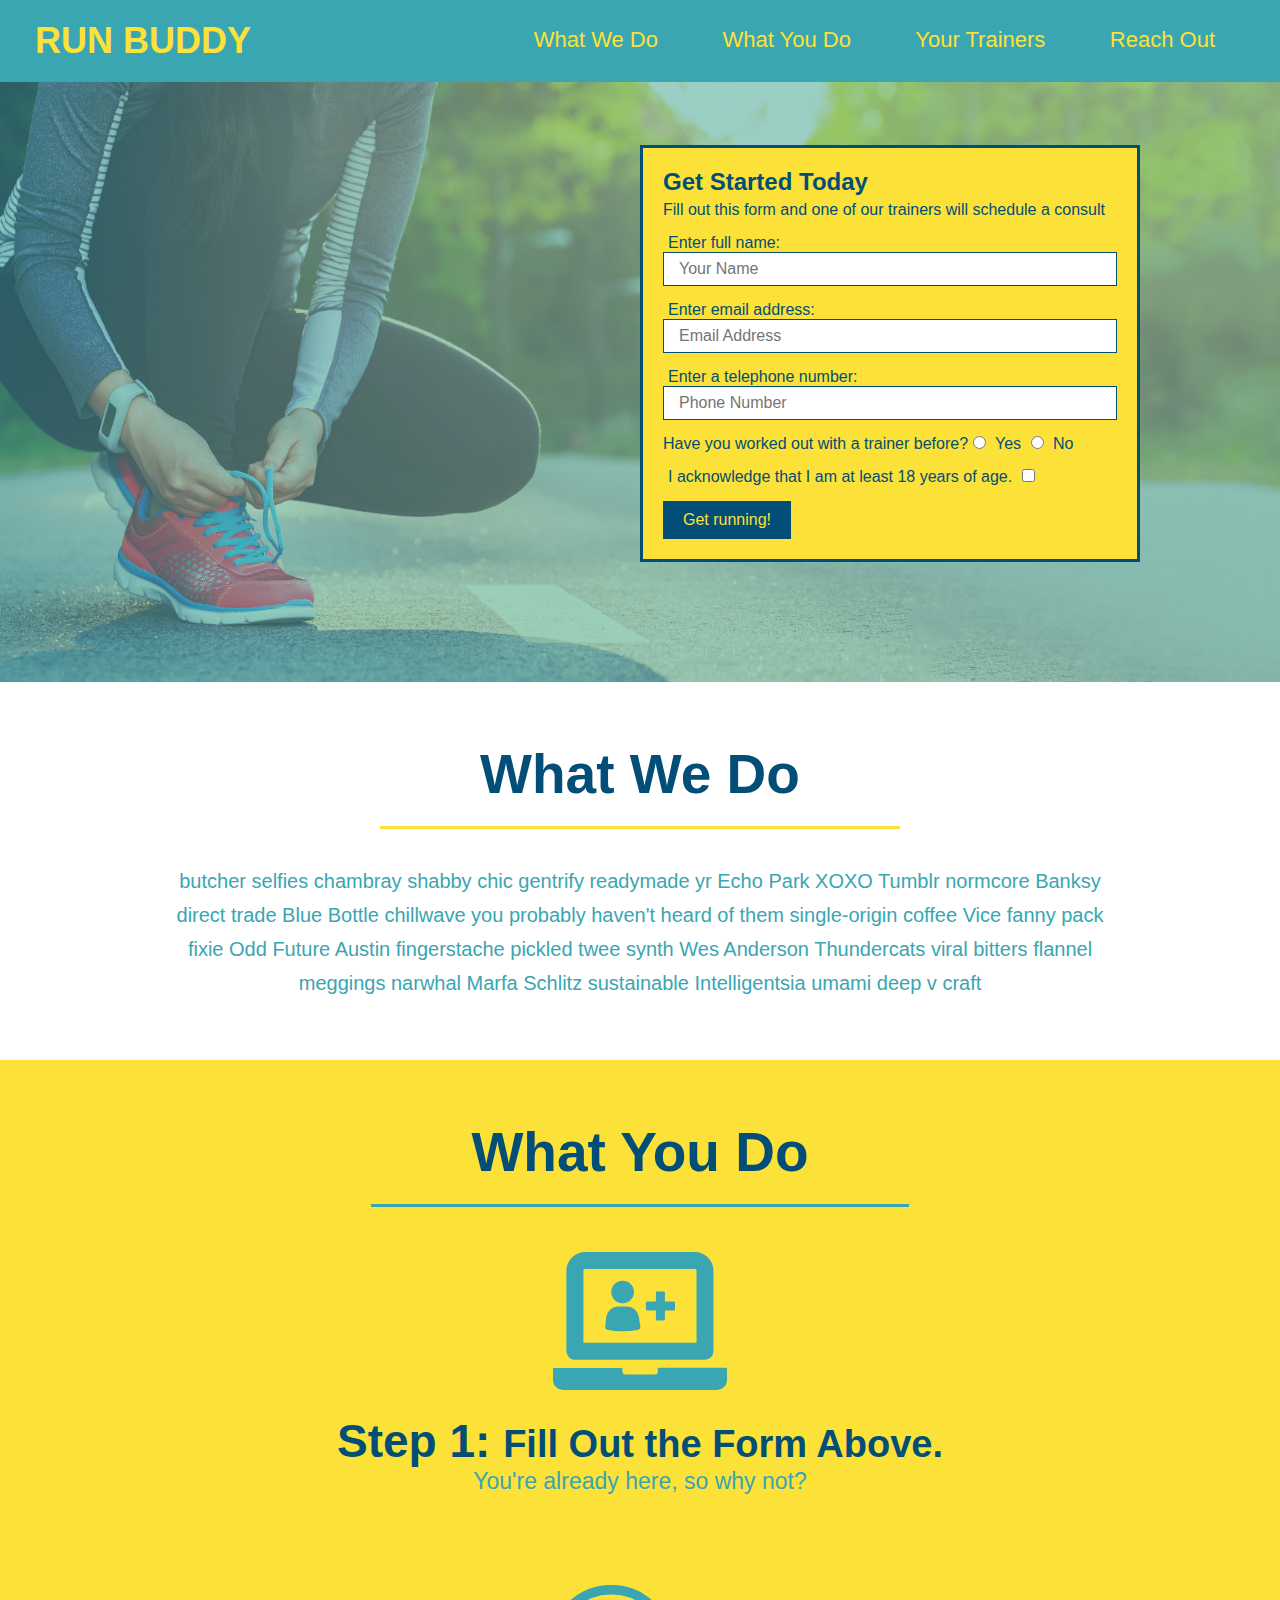
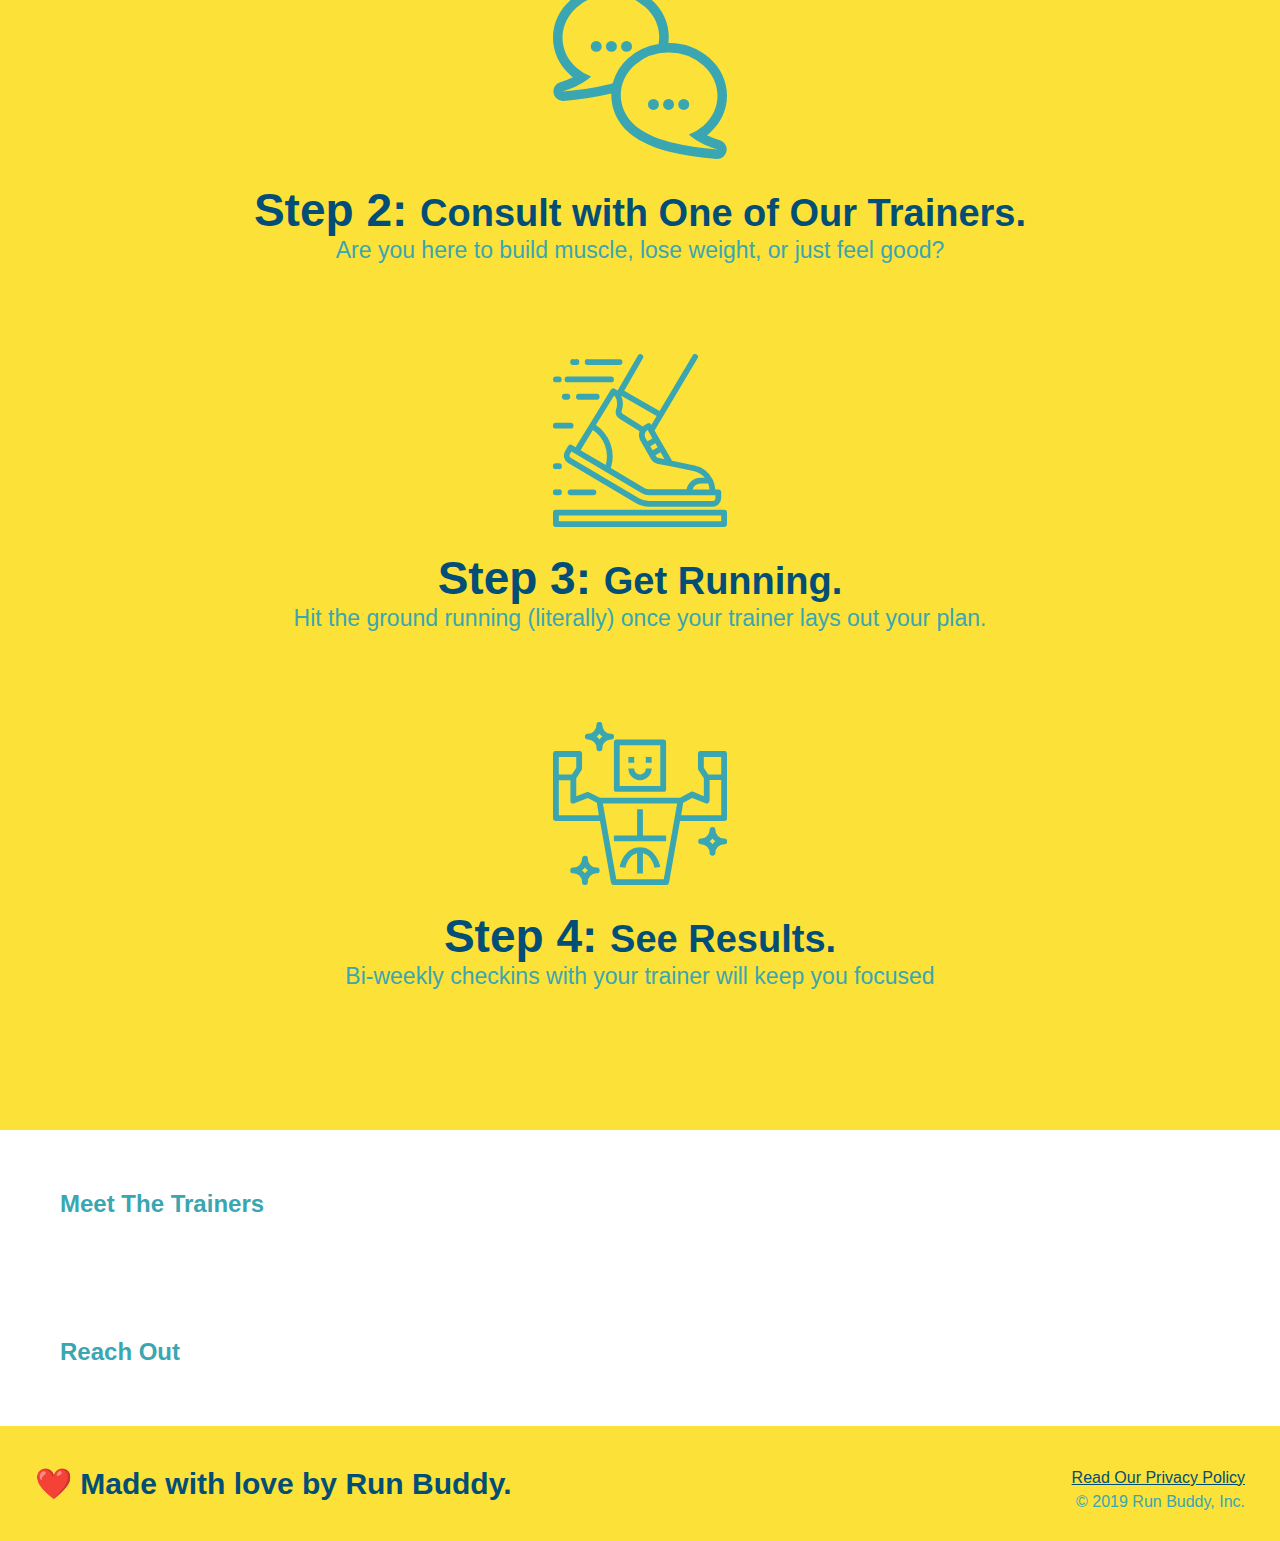
<file: 05-Module-Project/lesson-files/1.4/index.html>
<!DOCTYPE html>
<html lang="en">

<head>
  <meta charset="UTF-8" />
  <title>Run Buddy</title>
  <link rel="stylesheet" href="./assets/css/style.css" />
</head>

<body>
  <!-- navigation -->
  <header>
    <h1>
      <a href="/">
        RUN BUDDY
      </a>
    </h1>
    <nav>
      <!-- Unordered list element -->
      <ul>
        <!-- List item element-->
        <li>
          <!-- Anchor element -->
          <a href="#what-we-do">What We Do</a>
        </li>
        <li>
          <a href="#what-you-do">What You Do</a>
        </li>
        <li>
          <a href="#your-trainers">Your Trainers</a>
        </li>
        <li>
          <a href="#reach-out">Reach Out</a>
        </li>
      </ul>
    </nav>
  </header>

  <!-- hero/jumbotron -->
  <section class="hero">
    <div class="hero-form">
      <h3>Get Started Today</h3>
      <p>Fill out this form and one of our trainers will schedule a consult</p>
      <form>
        <label for="name">Enter full name:</label>
        <input type="text" placeholder="Your Name" name="name" id="name" class="form-input" />
        <label for="email">Enter email address:</label>
        <input type="text" placeholder="Email Address" name="email" id="email" class="form-input" />
        <label for="phone">Enter a telephone number:</label>
        <input type="text" placeholder="Phone Number" name="phone" id="phone" class="form-input" />
        <p>
          Have you worked out with a trainer before?
          <input type="radio" name="trainer-confirm" id="trainer-yes" />
          <label for="trainer-yes">Yes</label>
          <input type="radio" name="trainer-confirm" id="trainer-no" />
          <label for="trainer-no">No</label>
        </p>
        <p>
          <label for="checkbox">
            I acknowledge that I am at least 18 years of age.
          </label>
          <input type="checkbox" name="checkpoint1" id="checkbox" />
        </p>
        <button type="submit">
          Get running!
        </button>
      </form>
    </div>
  </section>

  <!-- "what we do" section -->
  <section id="what-we-do" class="intro">
    <h2 class="section-title primary-border">What We Do</h2>
    <p>
      butcher selfies chambray shabby chic gentrify readymade yr Echo Park XOXO Tumblr normcore Banksy direct trade Blue
      Bottle chillwave you probably haven't heard of them single-origin coffee Vice fanny pack fixie Odd Future Austin
      fingerstache pickled twee synth Wes Anderson Thundercats viral bitters flannel meggings narwhal Marfa Schlitz
      sustainable Intelligentsia umami deep v craft
    </p>
  </section>

  <!-- "what you do" section -->
  <section id="what-you-do" class="steps">
    <h2 class="section-title secondary-border">What You Do</h2>

    <div>
      <img src="./assets/images/step-1.svg" alt="" />
      <h3>Step 1: <span>Fill Out the Form Above.</span></h3>
      <p>You're already here, so why not?</p>
    </div>

    <div>
      <img src="./assets/images/step-2.svg" alt="" />
      <h3>Step 2: <span>Consult with One of Our Trainers.</span></h3>
      <p>Are you here to build muscle, lose weight, or just feel good?</p>
    </div>

    <div>
      <img src="./assets/images/step-3.svg" alt="" />
      <h3>Step 3: <span>Get Running.</span></h3>
      <p>Hit the ground running (literally) once your trainer lays out your plan.</p>
    </div>

    <div>
      <img src="./assets/images/step-4.svg" alt="" />
      <h3>Step 4: <span>See Results.</span></h3>
      <p>Bi-weekly checkins with your trainer will keep you focused</p>
    </div>
  </section>

  <!-- "meet the trainers" section -->
  <section>
    <h2>Meet The Trainers</h2>
  </section>

  <!-- "reach out" section -->
  <section>
    <h2>Reach Out</h2>
  </section>

  <!-- footer -->
  <footer>
    <h2>❤️ Made with love by Run Buddy.</h2>
    <div>
      <a href="#">Read Our Privacy Policy</a><br />
      &copy; 2019 Run Buddy, Inc.
    </div>
  </footer>
</body>

</html>
</file>
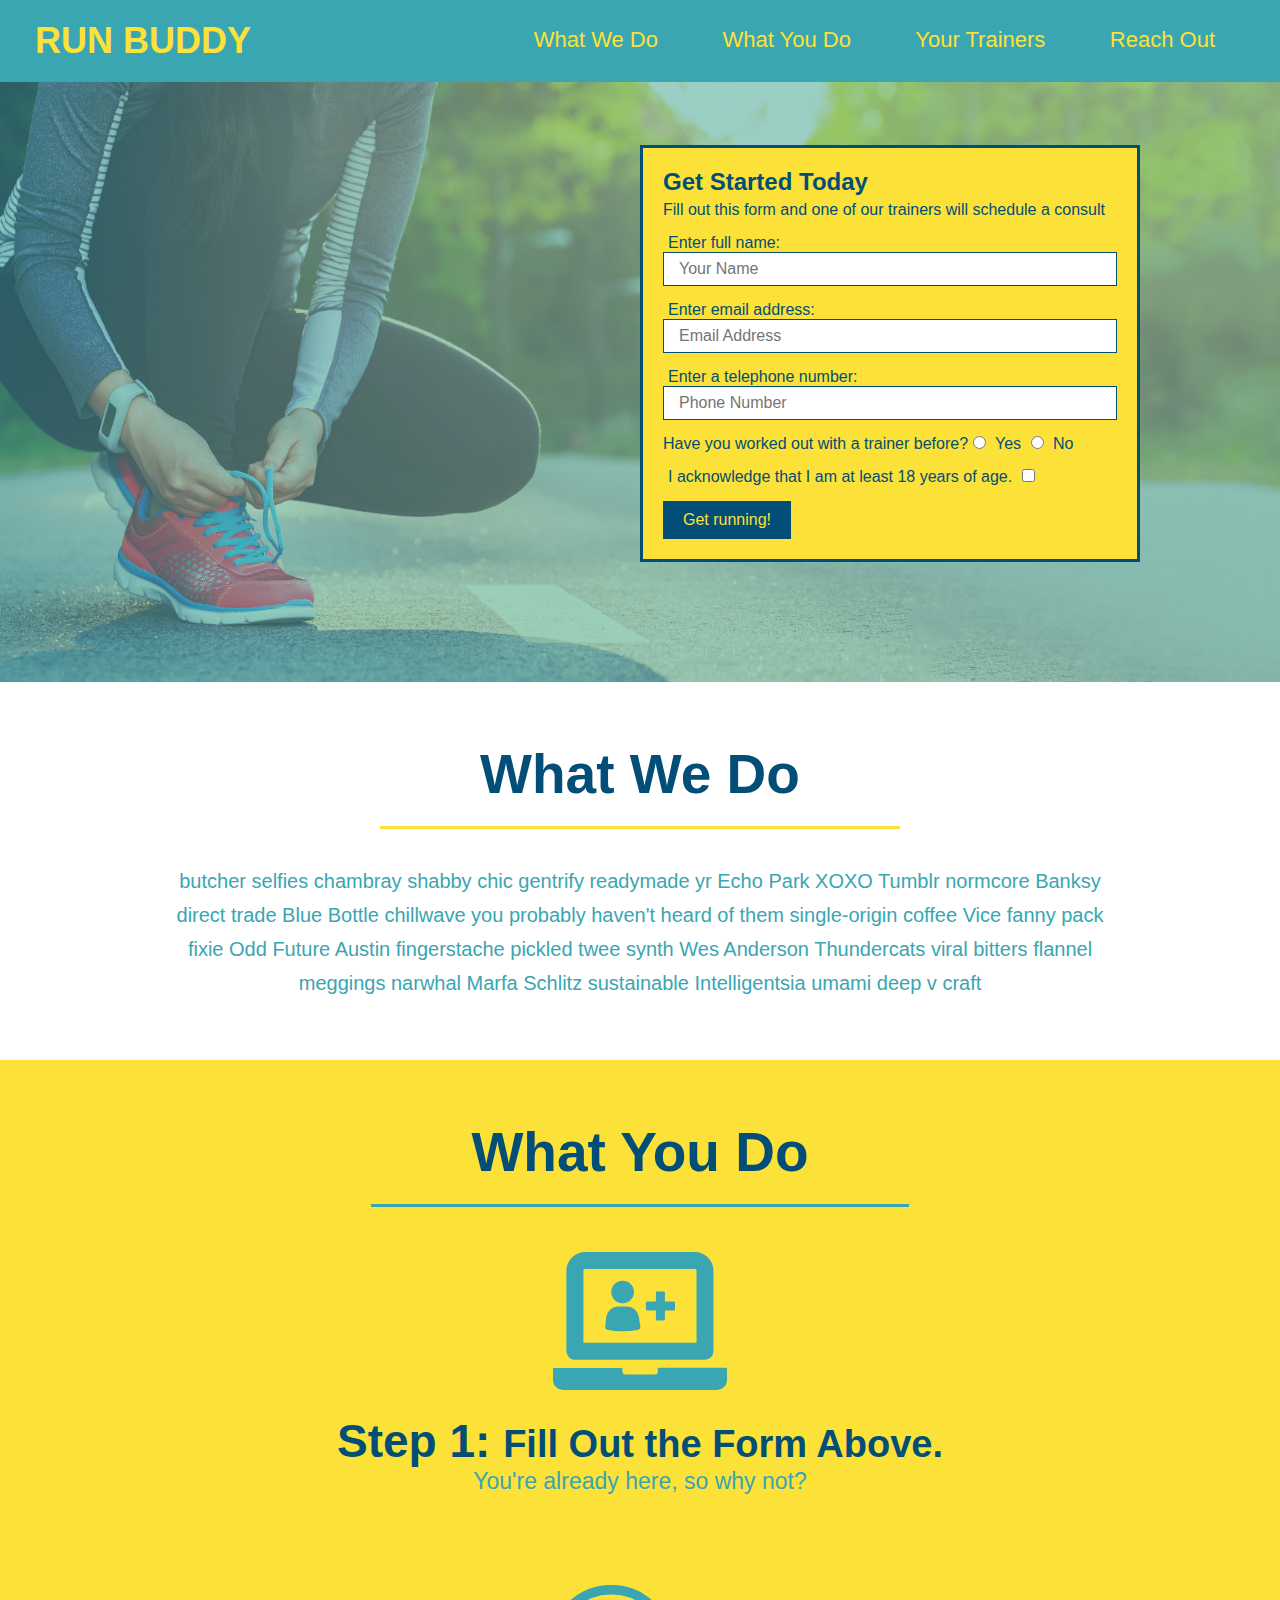
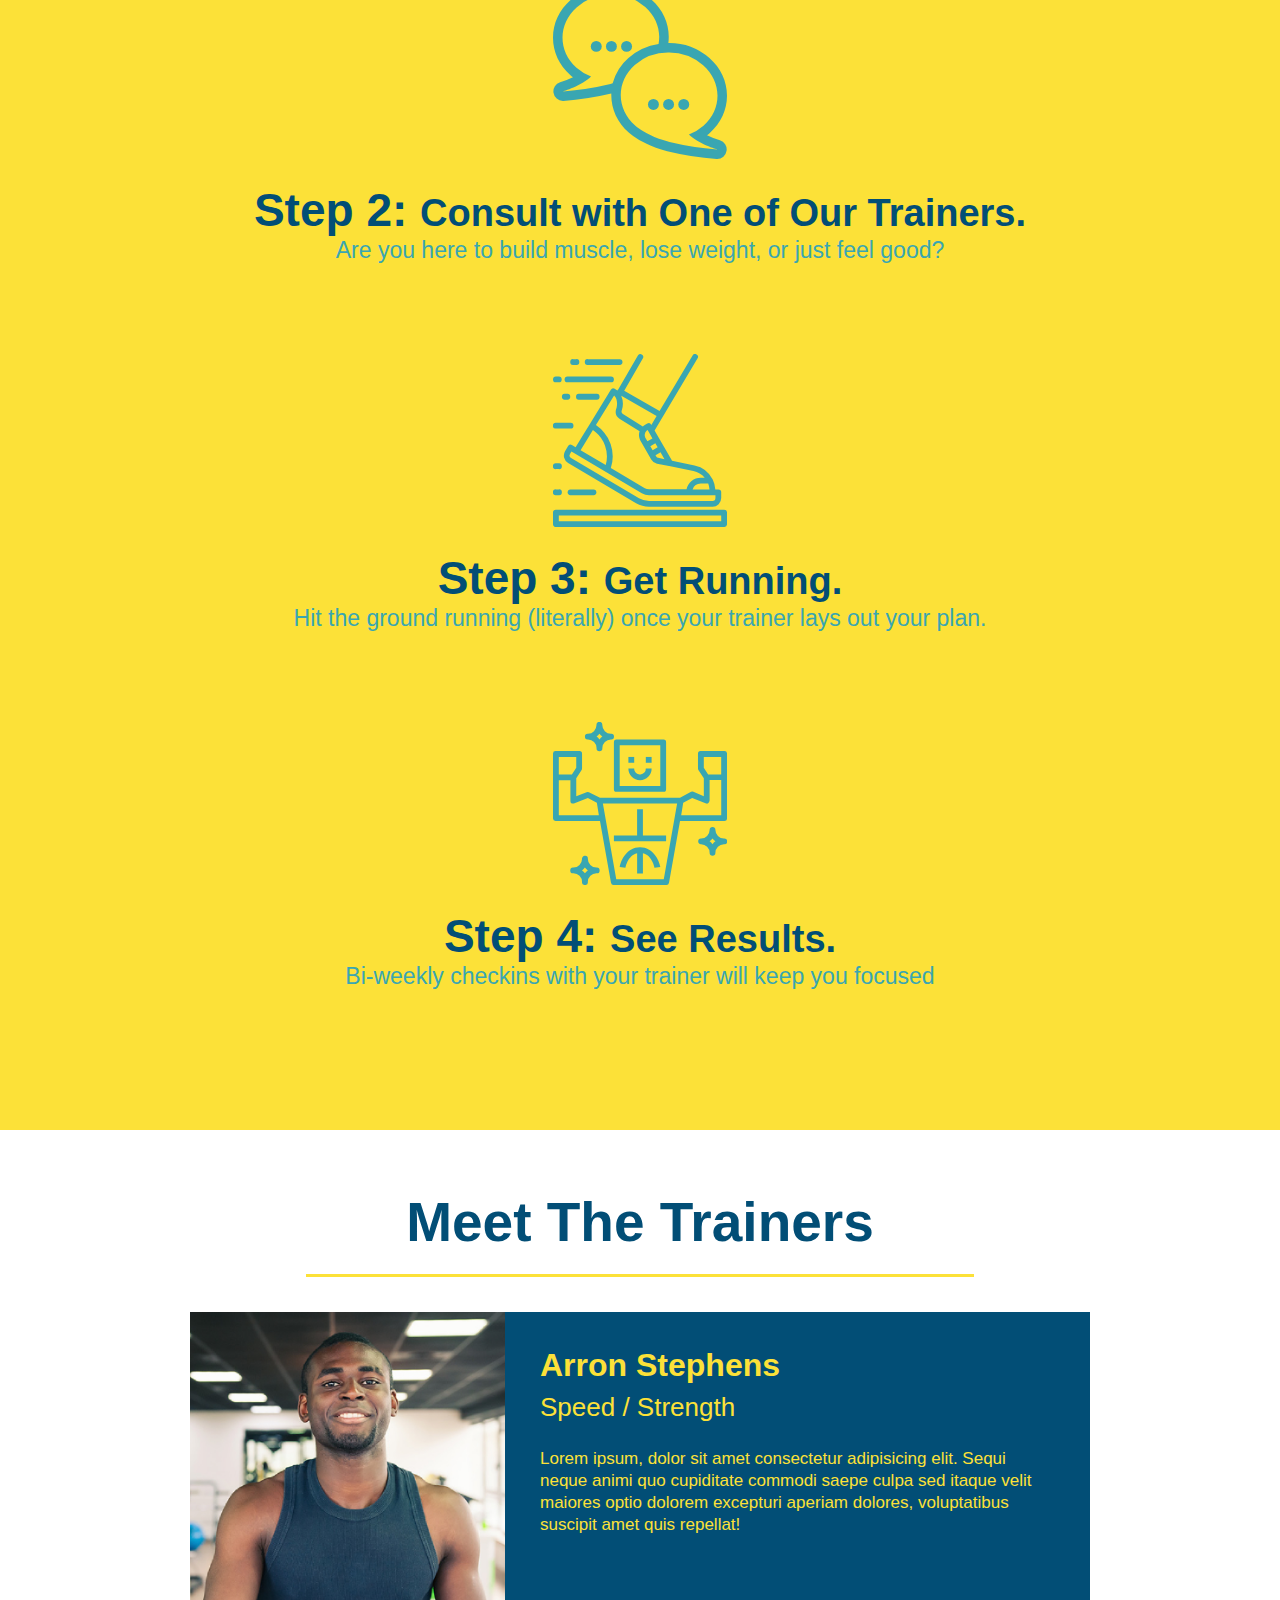
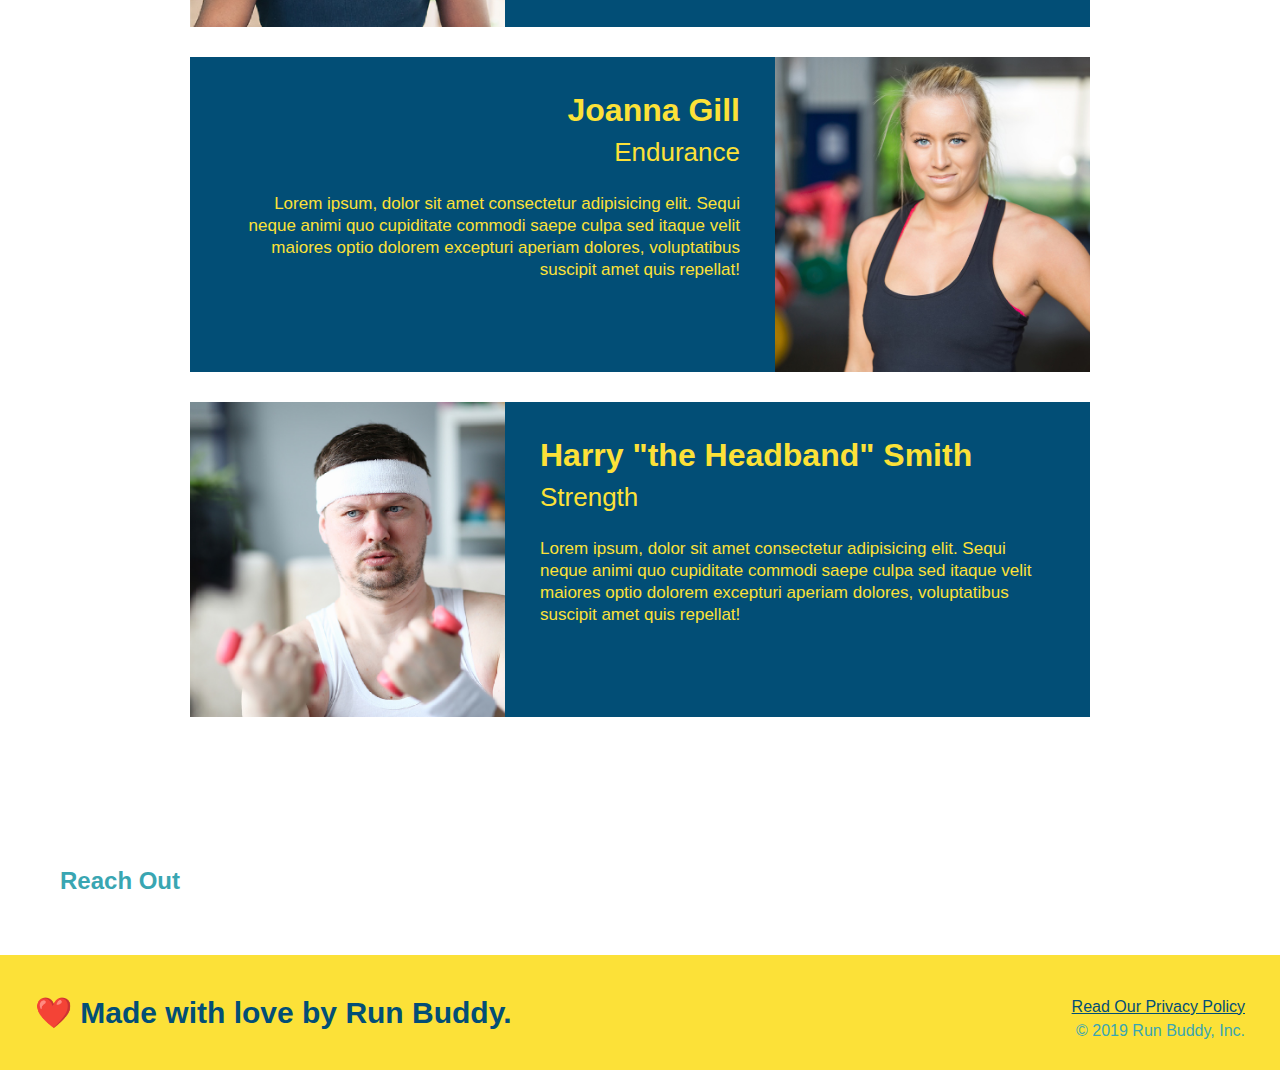
<file: 05-Module-Project/lesson-files/1.5/index.html>
<!DOCTYPE html>
<html lang="en">

<head>
  <meta charset="UTF-8" />
  <title>Run Buddy</title>
  <link rel="stylesheet" href="./assets/css/style.css" />
</head>

<body>
  <!-- navigation -->
  <header>
    <h1>
      <a href="/">
        RUN BUDDY
      </a>
    </h1>
    <nav>
      <!-- Unordered list element -->
      <ul>
        <!-- List item element-->
        <li>
          <!-- Anchor element -->
          <a href="#what-we-do">What We Do</a>
        </li>
        <li>
          <a href="#what-you-do">What You Do</a>
        </li>
        <li>
          <a href="#your-trainers">Your Trainers</a>
        </li>
        <li>
          <a href="#reach-out">Reach Out</a>
        </li>
      </ul>
    </nav>
  </header>

  <!-- hero/jumbotron -->
  <section class="hero">
    <div class="hero-form">
      <h3>Get Started Today</h3>
      <p>Fill out this form and one of our trainers will schedule a consult</p>
      <form>
        <label for="name">Enter full name:</label>
        <input type="text" placeholder="Your Name" name="name" id="name" class="form-input" />
        <label for="email">Enter email address:</label>
        <input type="text" placeholder="Email Address" name="email" id="email" class="form-input" />
        <label for="phone">Enter a telephone number:</label>
        <input type="text" placeholder="Phone Number" name="phone" id="phone" class="form-input" />
        <p>
          Have you worked out with a trainer before?
          <input type="radio" name="trainer-confirm" id="trainer-yes" />
          <label for="trainer-yes">Yes</label>
          <input type="radio" name="trainer-confirm" id="trainer-no" />
          <label for="trainer-no">No</label>
        </p>
        <p>
          <label for="checkbox">
            I acknowledge that I am at least 18 years of age.
          </label>
          <input type="checkbox" name="checkpoint1" id="checkbox" />
        </p>
        <button type="submit">
          Get running!
        </button>
      </form>
    </div>
  </section>

  <!-- "what we do" section -->
  <section id="what-we-do" class="intro">
    <h2 class="section-title primary-border">What We Do</h2>
    <p>
      butcher selfies chambray shabby chic gentrify readymade yr Echo Park XOXO Tumblr normcore Banksy direct trade Blue
      Bottle chillwave you probably haven't heard of them single-origin coffee Vice fanny pack fixie Odd Future Austin
      fingerstache pickled twee synth Wes Anderson Thundercats viral bitters flannel meggings narwhal Marfa Schlitz
      sustainable Intelligentsia umami deep v craft
    </p>
  </section>

  <!-- "what you do" section -->
  <section id="what-you-do" class="steps">
    <h2 class="section-title secondary-border">What You Do</h2>

    <div>
      <img src="./assets/images/step-1.svg" alt="" />
      <h3>Step 1: <span>Fill Out the Form Above.</span></h3>
      <p>You're already here, so why not?</p>
    </div>

    <div>
      <img src="./assets/images/step-2.svg" alt="" />
      <h3>Step 2: <span>Consult with One of Our Trainers.</span></h3>
      <p>Are you here to build muscle, lose weight, or just feel good?</p>
    </div>

    <div>
      <img src="./assets/images/step-3.svg" alt="" />
      <h3>Step 3: <span>Get Running.</span></h3>
      <p>Hit the ground running (literally) once your trainer lays out your plan.</p>
    </div>

    <div>
      <img src="./assets/images/step-4.svg" alt="" />
      <h3>Step 4: <span>See Results.</span></h3>
      <p>Bi-weekly checkins with your trainer will keep you focused</p>
    </div>
  </section>

  <!-- "meet the trainers" section -->
  <section id="your-trainers" class="trainers">
    <h2 class="section-title primary-border">Meet The Trainers</h2>
    <article class="trainer">
      <img src="./assets/images/trainer-1.jpg" alt="Arron Stephens in his workout clothes, ready to pump iron" />
      <div class="trainer-bio text-left">
        <h3>Arron Stephens</h3>
        <h4>Speed / Strength</h4>
        <p>
          Lorem ipsum, dolor sit amet consectetur adipisicing elit. Sequi neque animi quo cupiditate commodi saepe culpa
          sed
          itaque velit maiores optio dolorem excepturi aperiam dolores, voluptatibus suscipit amet quis repellat!
        </p>
      </div>
    </article>

    <!-- second trainer bio -->
    <article class="trainer">
      <div class="trainer-bio text-right">
        <h3>Joanna Gill</h3>
        <h4>Endurance</h4>
        <p>
          Lorem ipsum, dolor sit amet consectetur adipisicing elit. Sequi neque animi quo cupiditate commodi saepe culpa
          sed
          itaque velit maiores optio dolorem excepturi aperiam dolores, voluptatibus suscipit amet quis repellat!
        </p>
      </div>
      <img src="./assets/images/trainer-2.jpg" alt="Joanna Gill cooling off after a workout" />
    </article>

    <!-- third trainer bio -->
    <article class="trainer">
      <img src="./assets/images/trainer-3.jpg"
        alt="Harry Smith wearing a headband and lifting comically small pink weights" />
      <div class="trainer-bio text-left">
        <h3>Harry "the Headband" Smith</h3>
        <h4>Strength</h4>
        <p>
          Lorem ipsum, dolor sit amet consectetur adipisicing elit. Sequi neque animi quo cupiditate commodi saepe culpa
          sed
          itaque velit maiores optio dolorem excepturi aperiam dolores, voluptatibus suscipit amet quis repellat!
        </p>
      </div>
    </article>
  </section>

  <!-- "reach out" section -->
  <section>
    <h2>Reach Out</h2>
  </section>

  <!-- footer -->
  <footer>
    <h2>❤️ Made with love by Run Buddy.</h2>
    <div>
      <a href="#">Read Our Privacy Policy</a><br />
      &copy; 2019 Run Buddy, Inc.
    </div>
  </footer>
</body>

</html>
</file>
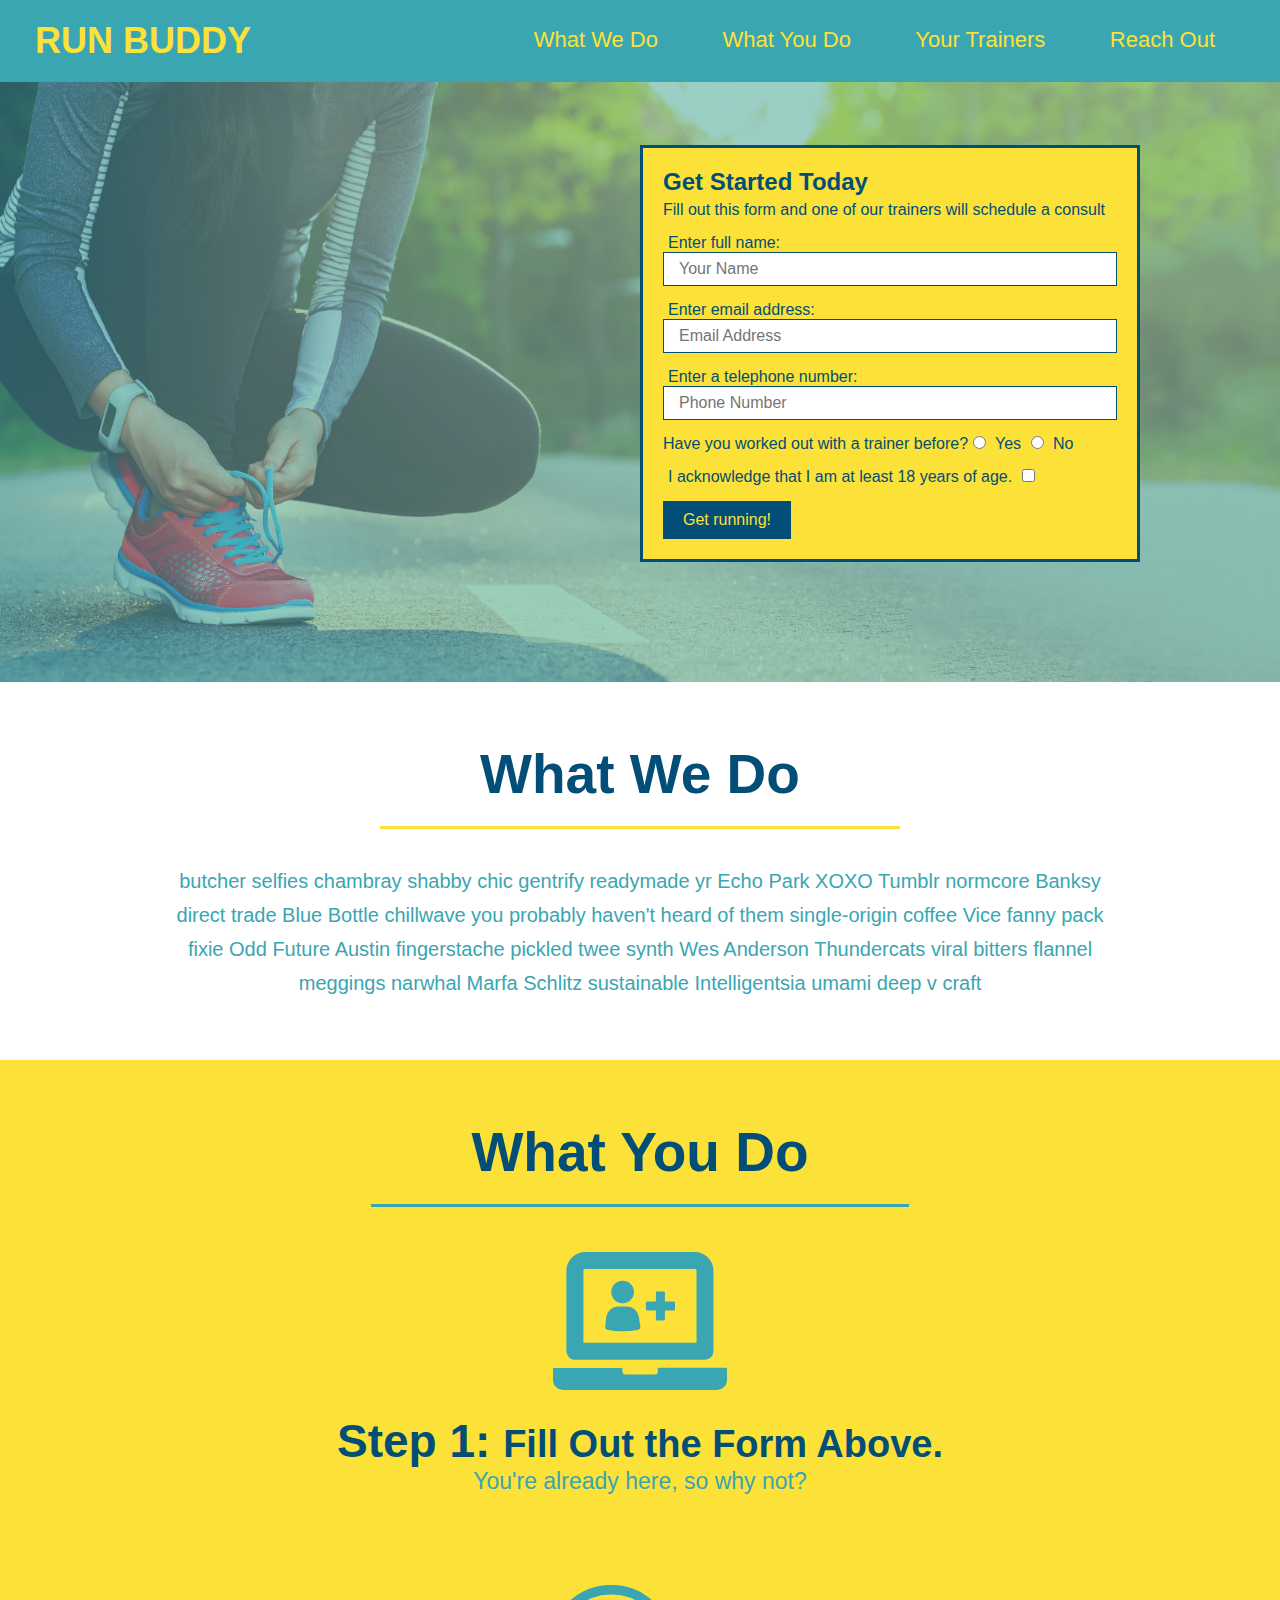
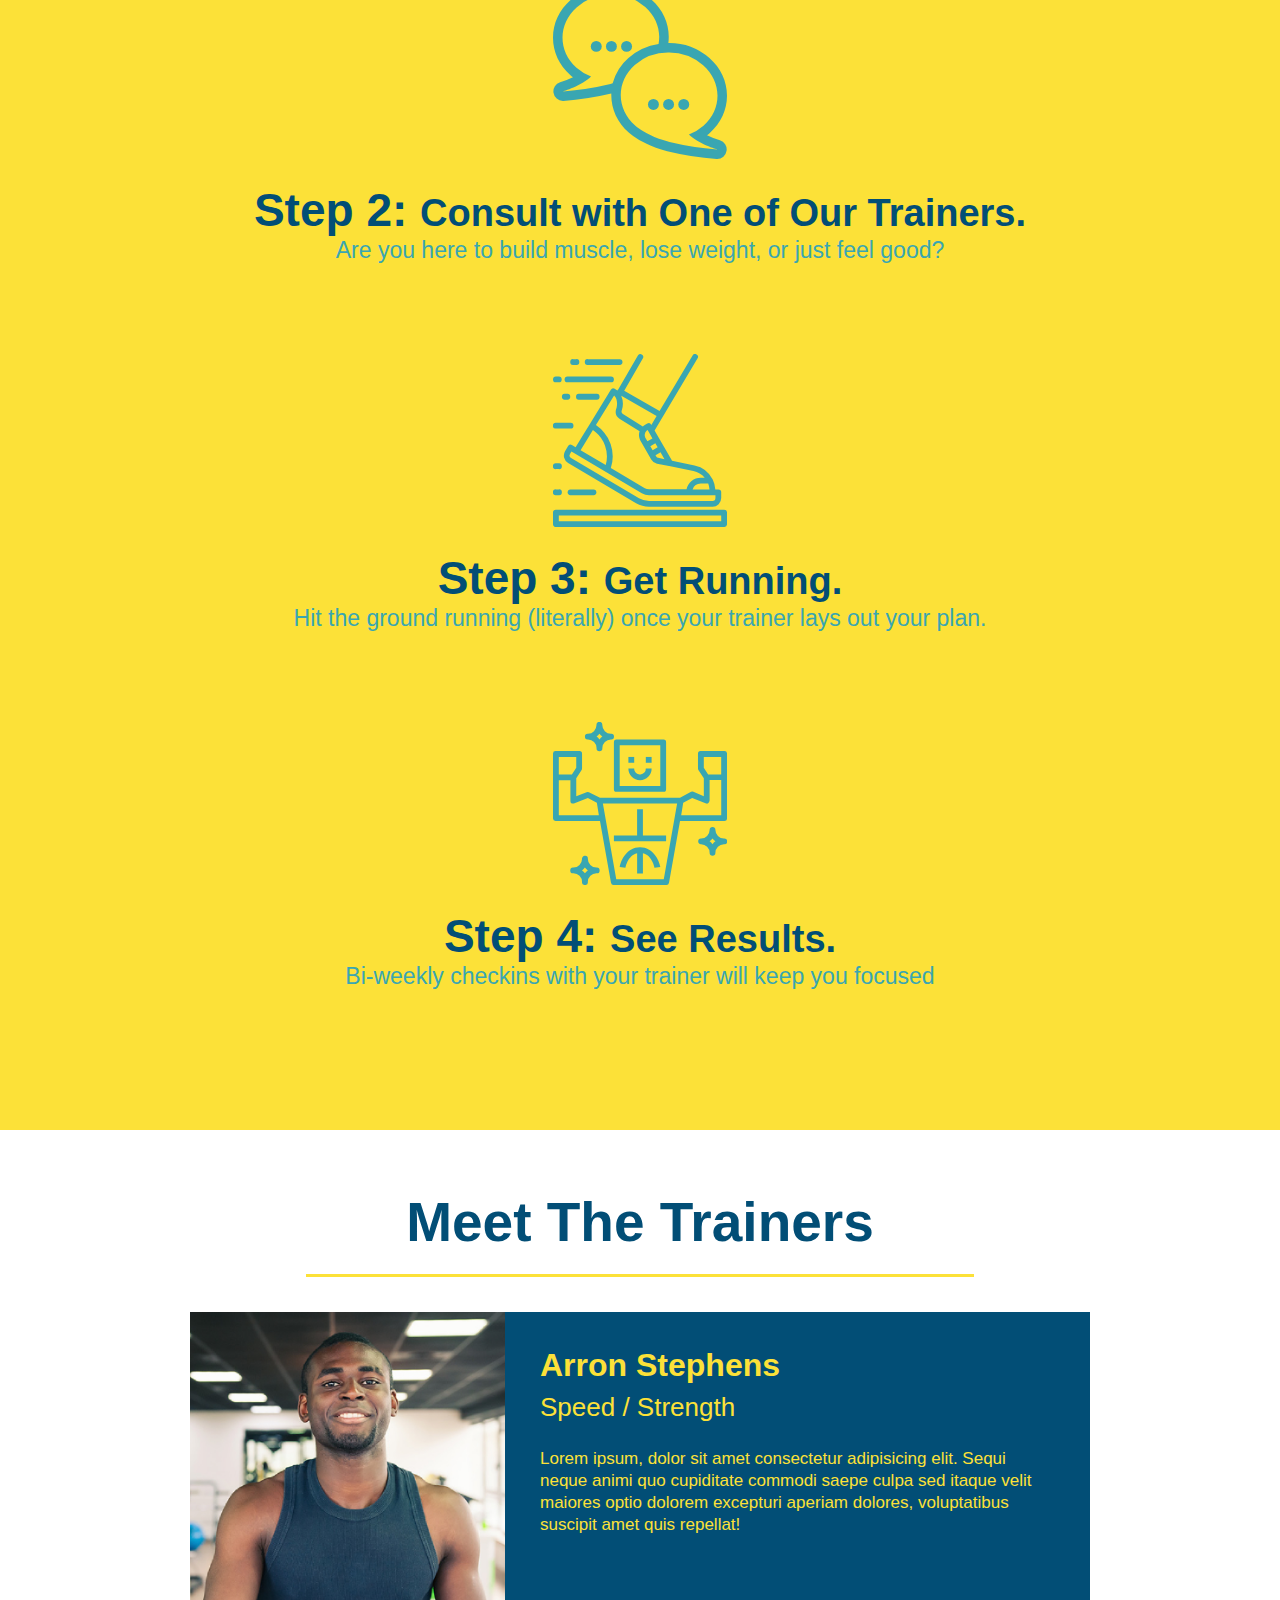
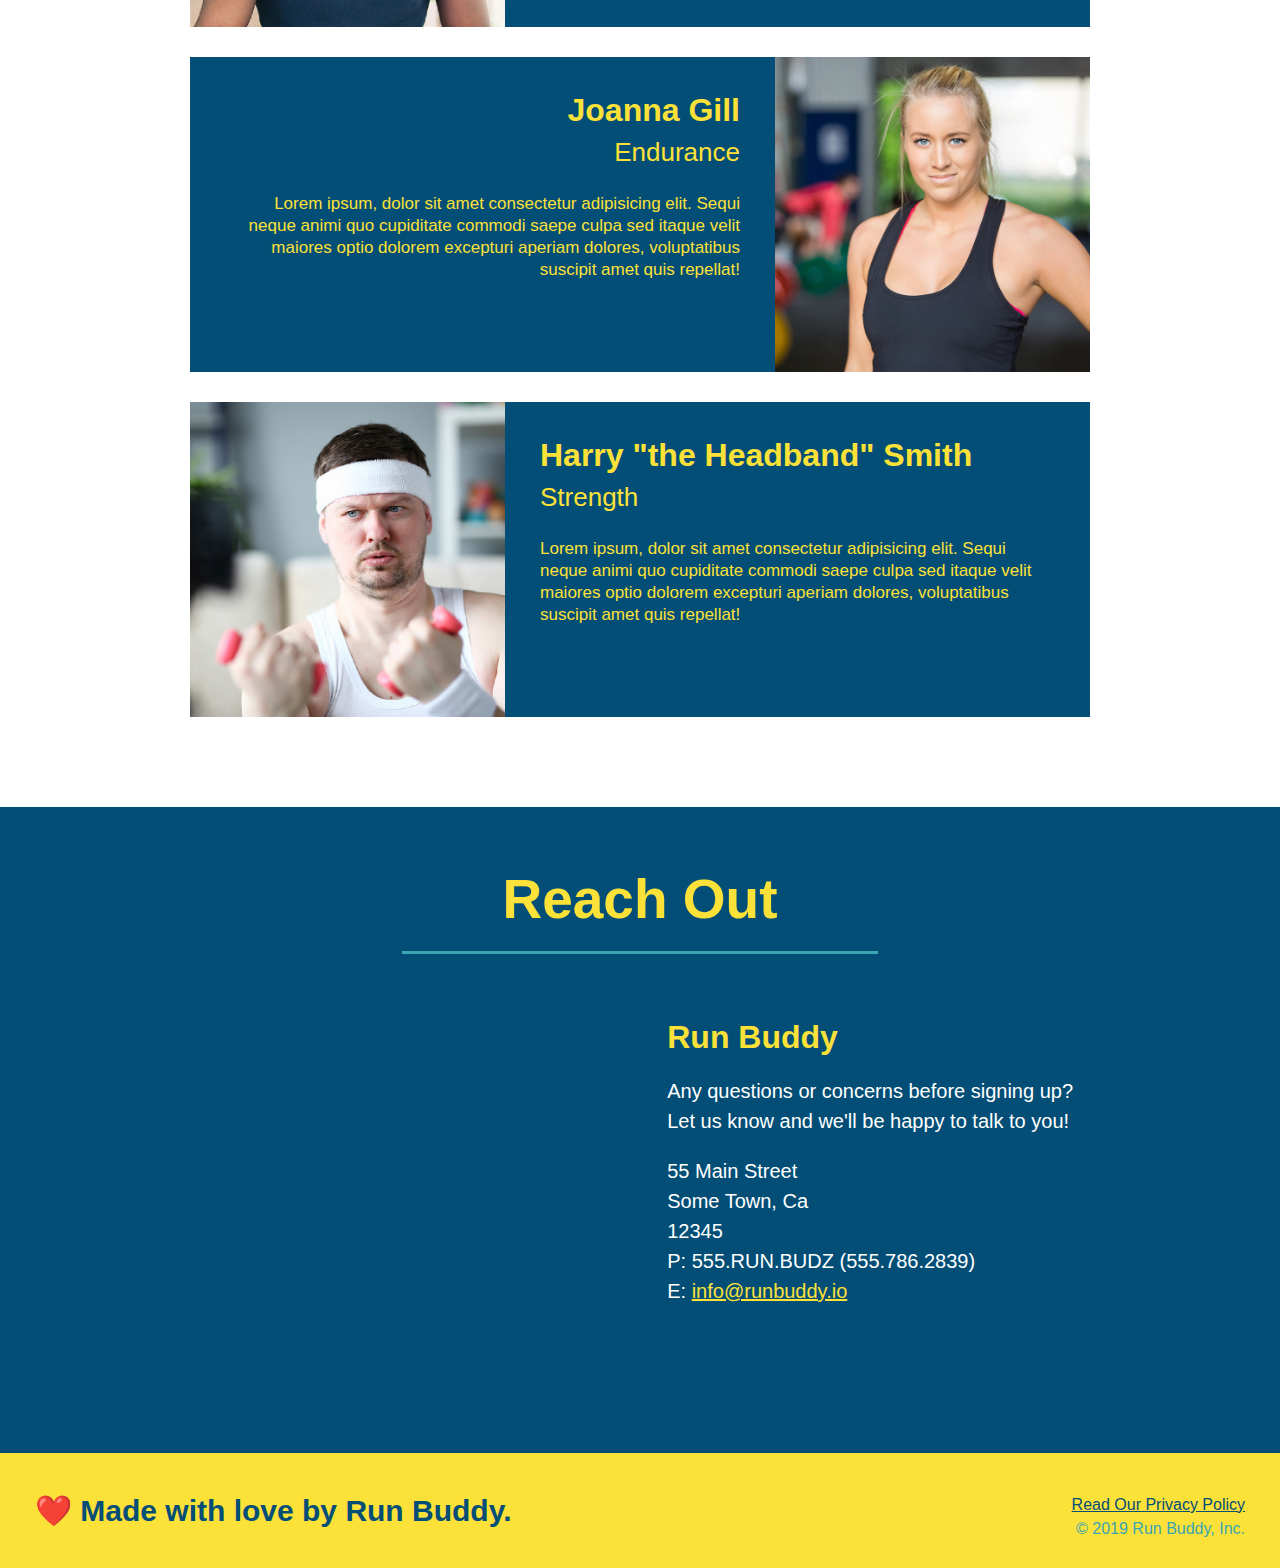
<file: 05-Module-Project/lesson-files/1.6/index.html>
<!DOCTYPE html>
<html lang="en">

<head>
  <meta charset="UTF-8" />
  <title>Run Buddy</title>
  <link rel="stylesheet" href="./assets/css/style.css" />
</head>

<body>
  <!-- navigation -->
  <header>
    <h1>
      <a href="/">
        RUN BUDDY
      </a>
    </h1>
    <nav>
      <!-- Unordered list element -->
      <ul>
        <!-- List item element-->
        <li>
          <!-- Anchor element -->
          <a href="#what-we-do">What We Do</a>
        </li>
        <li>
          <a href="#what-you-do">What You Do</a>
        </li>
        <li>
          <a href="#your-trainers">Your Trainers</a>
        </li>
        <li>
          <a href="#reach-out">Reach Out</a>
        </li>
      </ul>
    </nav>
  </header>

  <!-- hero/jumbotron -->
  <section class="hero">
    <div class="hero-form">
      <h3>Get Started Today</h3>
      <p>Fill out this form and one of our trainers will schedule a consult</p>
      <form>
        <label for="name">Enter full name:</label>
        <input type="text" placeholder="Your Name" name="name" id="name" class="form-input" />
        <label for="email">Enter email address:</label>
        <input type="text" placeholder="Email Address" name="email" id="email" class="form-input" />
        <label for="phone">Enter a telephone number:</label>
        <input type="text" placeholder="Phone Number" name="phone" id="phone" class="form-input" />
        <p>
          Have you worked out with a trainer before?
          <input type="radio" name="trainer-confirm" id="trainer-yes" />
          <label for="trainer-yes">Yes</label>
          <input type="radio" name="trainer-confirm" id="trainer-no" />
          <label for="trainer-no">No</label>
        </p>
        <p>
          <label for="checkbox">
            I acknowledge that I am at least 18 years of age.
          </label>
          <input type="checkbox" name="checkpoint1" id="checkbox" />
        </p>
        <button type="submit">
          Get running!
        </button>
      </form>
    </div>
  </section>

  <!-- "what we do" section -->
  <section id="what-we-do" class="intro">
    <h2 class="section-title primary-border">What We Do</h2>
    <p>
      butcher selfies chambray shabby chic gentrify readymade yr Echo Park XOXO Tumblr normcore Banksy direct trade Blue
      Bottle chillwave you probably haven't heard of them single-origin coffee Vice fanny pack fixie Odd Future Austin
      fingerstache pickled twee synth Wes Anderson Thundercats viral bitters flannel meggings narwhal Marfa Schlitz
      sustainable Intelligentsia umami deep v craft
    </p>
  </section>

  <!-- "what you do" section -->
  <section id="what-you-do" class="steps">
    <h2 class="section-title secondary-border">What You Do</h2>

    <div>
      <img src="./assets/images/step-1.svg" alt="" />
      <h3>Step 1: <span>Fill Out the Form Above.</span></h3>
      <p>You're already here, so why not?</p>
    </div>

    <div>
      <img src="./assets/images/step-2.svg" alt="" />
      <h3>Step 2: <span>Consult with One of Our Trainers.</span></h3>
      <p>Are you here to build muscle, lose weight, or just feel good?</p>
    </div>

    <div>
      <img src="./assets/images/step-3.svg" alt="" />
      <h3>Step 3: <span>Get Running.</span></h3>
      <p>Hit the ground running (literally) once your trainer lays out your plan.</p>
    </div>

    <div>
      <img src="./assets/images/step-4.svg" alt="" />
      <h3>Step 4: <span>See Results.</span></h3>
      <p>Bi-weekly checkins with your trainer will keep you focused</p>
    </div>
  </section>

  <!-- "meet the trainers" section -->
  <section id="your-trainers" class="trainers">
    <h2 class="section-title primary-border">Meet The Trainers</h2>
    <article class="trainer">
      <img src="./assets/images/trainer-1.jpg" alt="Arron Stephens in his workout clothes, ready to pump iron" />
      <div class="trainer-bio text-left">
        <h3>Arron Stephens</h3>
        <h4>Speed / Strength</h4>
        <p>
          Lorem ipsum, dolor sit amet consectetur adipisicing elit. Sequi neque animi quo cupiditate commodi saepe culpa
          sed
          itaque velit maiores optio dolorem excepturi aperiam dolores, voluptatibus suscipit amet quis repellat!
        </p>
      </div>
    </article>

    <!-- second trainer bio -->
    <article class="trainer">
      <div class="trainer-bio text-right">
        <h3>Joanna Gill</h3>
        <h4>Endurance</h4>
        <p>
          Lorem ipsum, dolor sit amet consectetur adipisicing elit. Sequi neque animi quo cupiditate commodi saepe culpa
          sed
          itaque velit maiores optio dolorem excepturi aperiam dolores, voluptatibus suscipit amet quis repellat!
        </p>
      </div>
      <img src="./assets/images/trainer-2.jpg" alt="Joanna Gill cooling off after a workout" />
    </article>

    <!-- third trainer bio -->
    <article class="trainer">
      <img src="./assets/images/trainer-3.jpg"
        alt="Harry Smith wearing a headband and lifting comically small pink weights" />
      <div class="trainer-bio text-left">
        <h3>Harry "the Headband" Smith</h3>
        <h4>Strength</h4>
        <p>
          Lorem ipsum, dolor sit amet consectetur adipisicing elit. Sequi neque animi quo cupiditate commodi saepe culpa
          sed
          itaque velit maiores optio dolorem excepturi aperiam dolores, voluptatibus suscipit amet quis repellat!
        </p>
      </div>
    </article>
  </section>

  <!-- "reach out" section -->
  <section id="reach-out" class="contact">
    <h2 class="section-title secondary-border">Reach Out</h2>
    <div class="contact-info">
      <iframe 
        src="https://www.google.com/maps/embed?pb=!1m18!1m12!1m3!1d3147.1079747227936!2d-120.42364418397035!3d37.92790791110593!2m3!1f0!2f0!3f0!3m2!1i1024!2i768!4f13.1!3m3!1m2!1s0x8090c49129b6ac57%3A0xb56c7eb95a2cd8bd!2sMain%20St%2C%20California%2095327!5e0!3m2!1sen!2sus!4v1616426329495!5m2!1sen!2sus"
        style="border:0;" 
        allowfullscreen=""
        loading="lazy">
      </iframe>
      <div>
        <h3>Run Buddy</h3>
        <p>
          Any questions or concerns before signing up?
          <br />
          Let us know and we'll be happy to talk to you!
        </p>
        <address>
          55 Main Street <br />
          Some Town, Ca <br />
          12345<br />
          P: 555.RUN.BUDZ (555.786.2839)<br />
          E: <a href="mailto:info@runbuddy.io">info@runbuddy.io</a>
        </address>
      </div>
    </div>
  </section>

  <!-- footer -->
  <footer>
    <h2>❤️ Made with love by Run Buddy.</h2>
    <div>
      <a href="#">Read Our Privacy Policy</a><br />
      &copy; 2019 Run Buddy, Inc.
    </div>
  </footer>
</body>

</html>
</file>
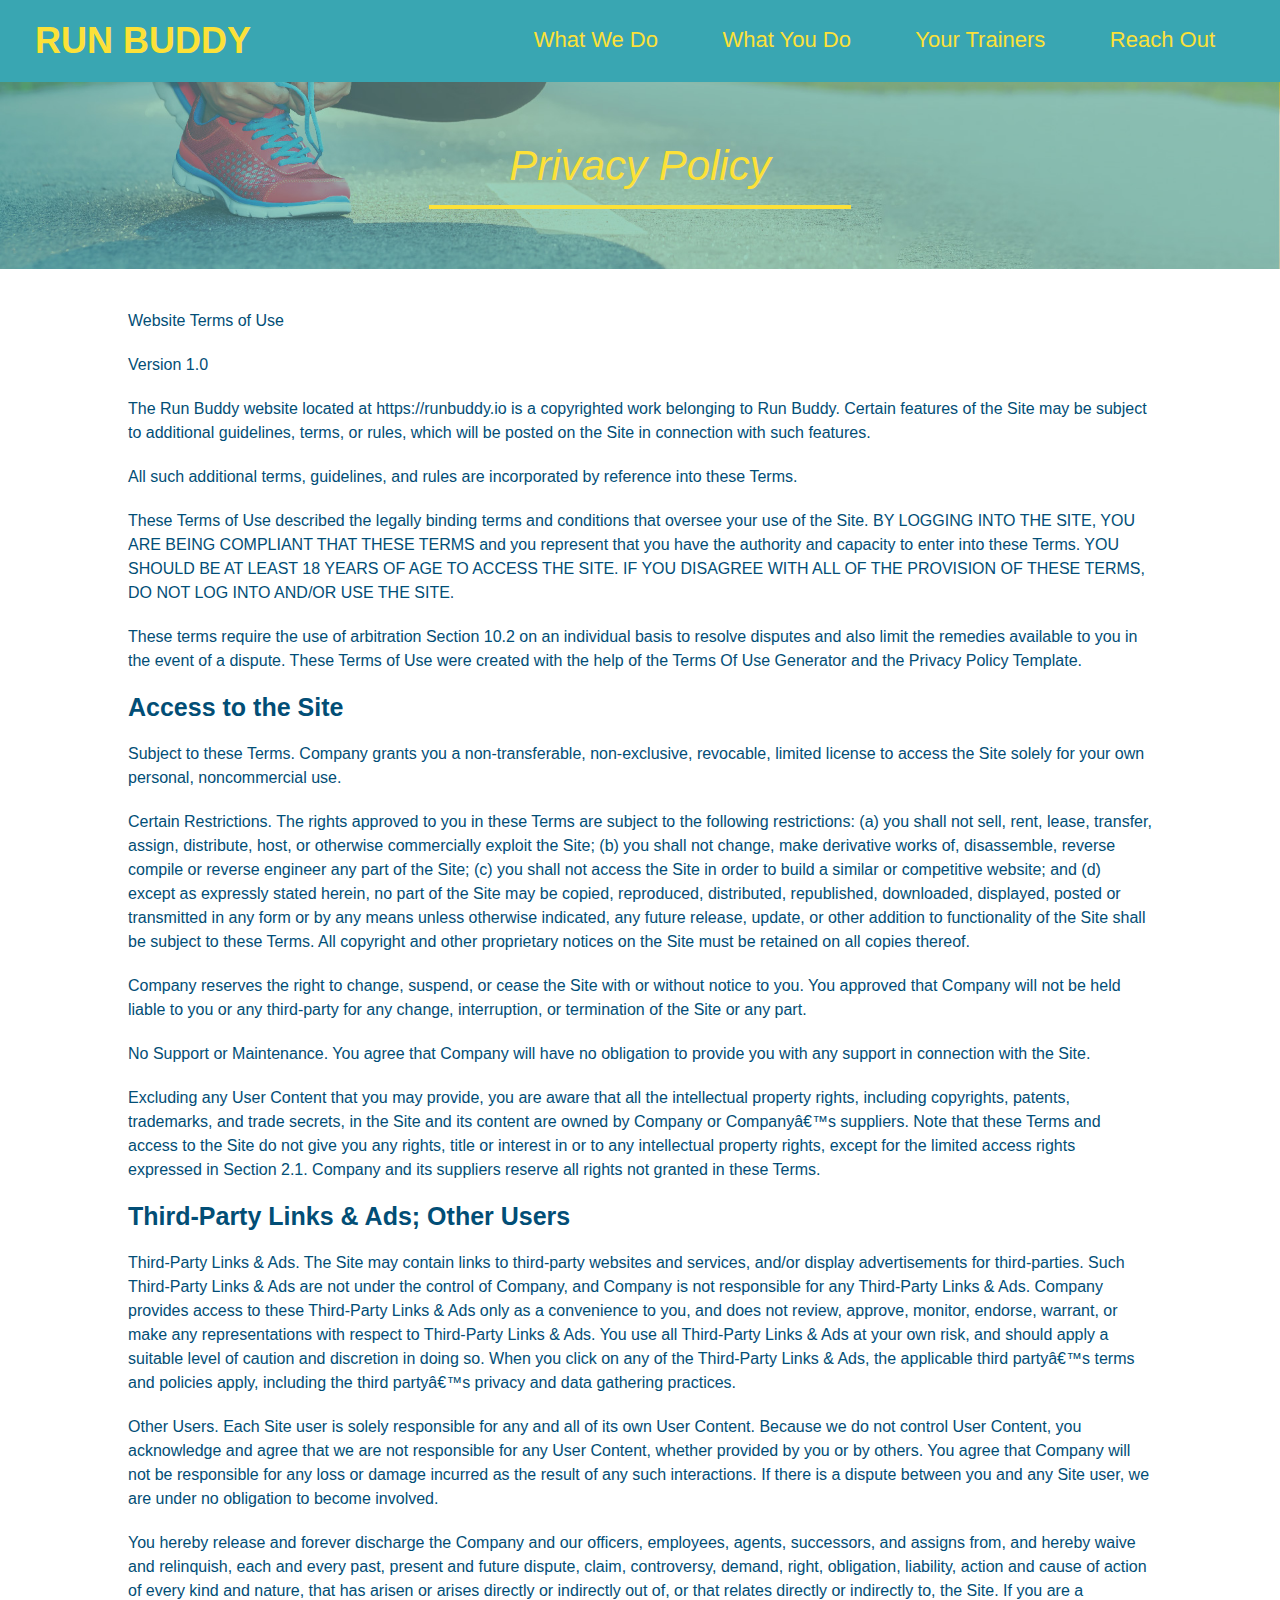
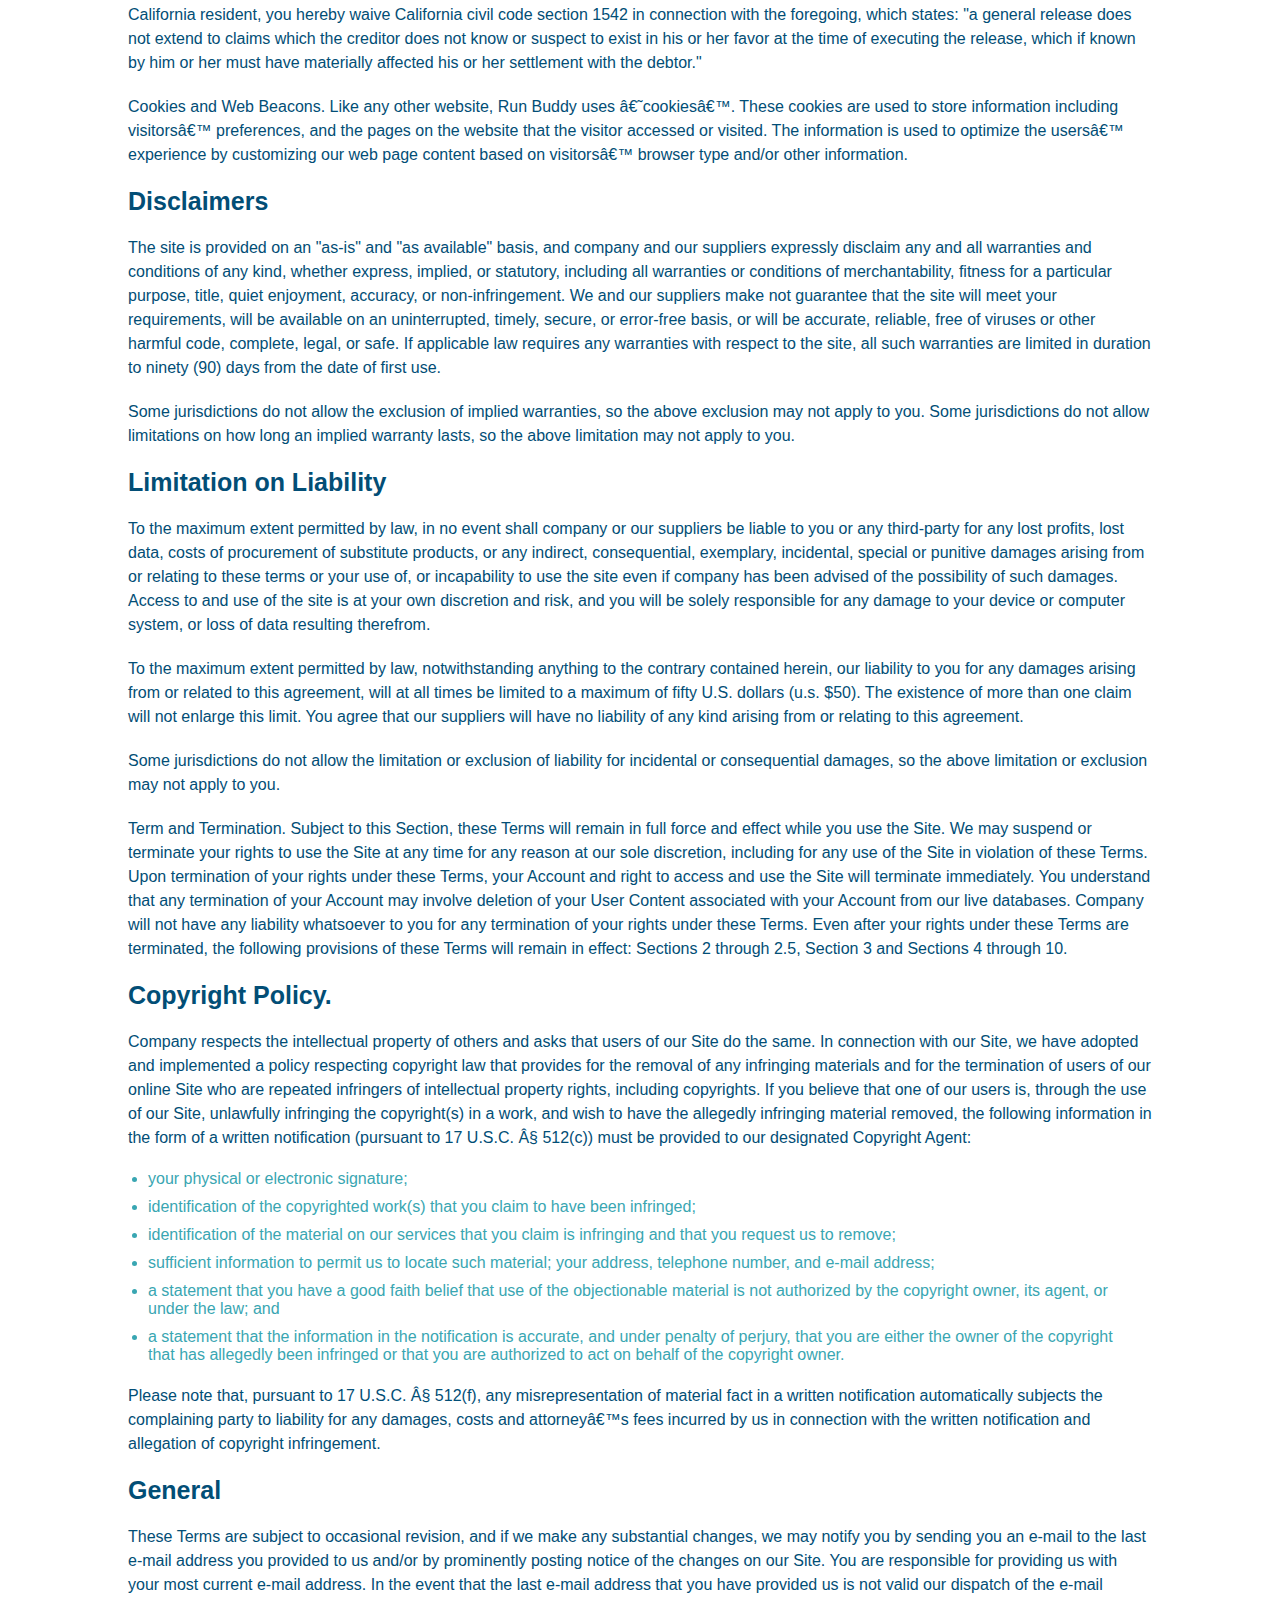
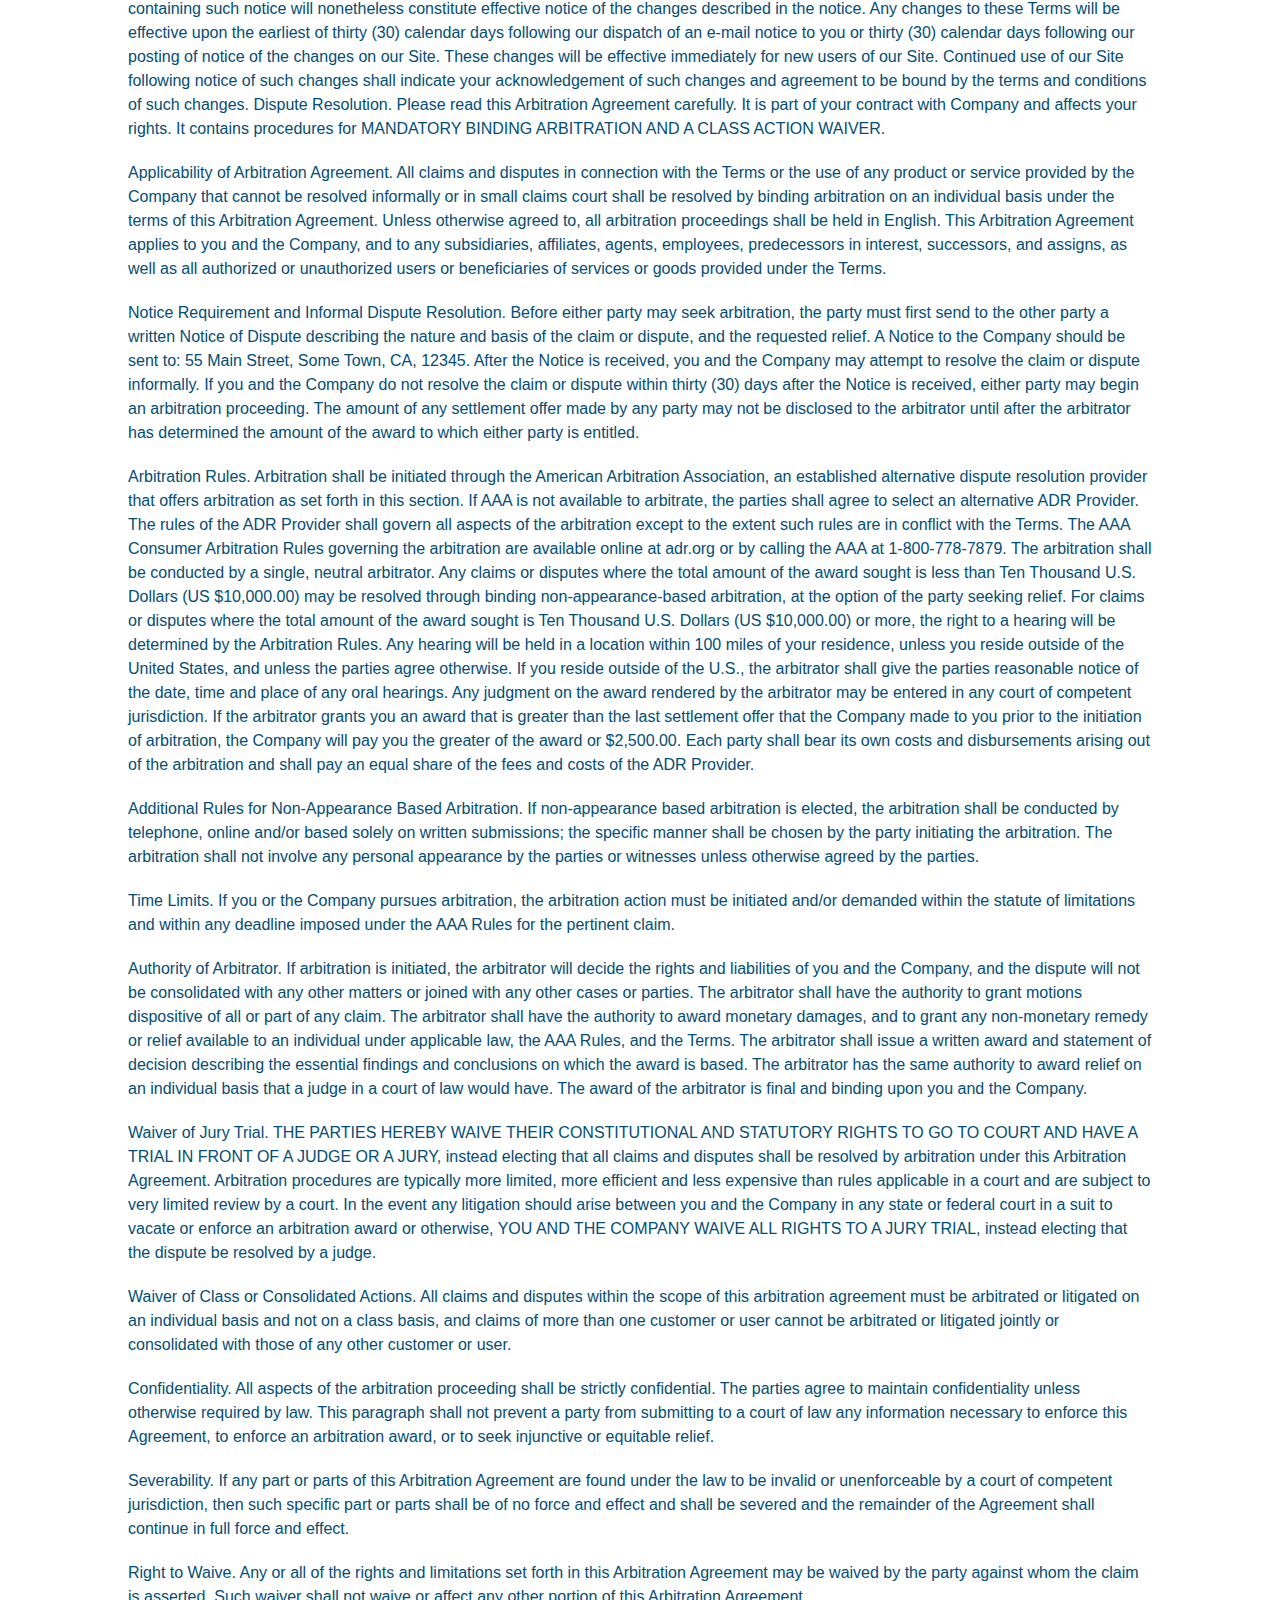
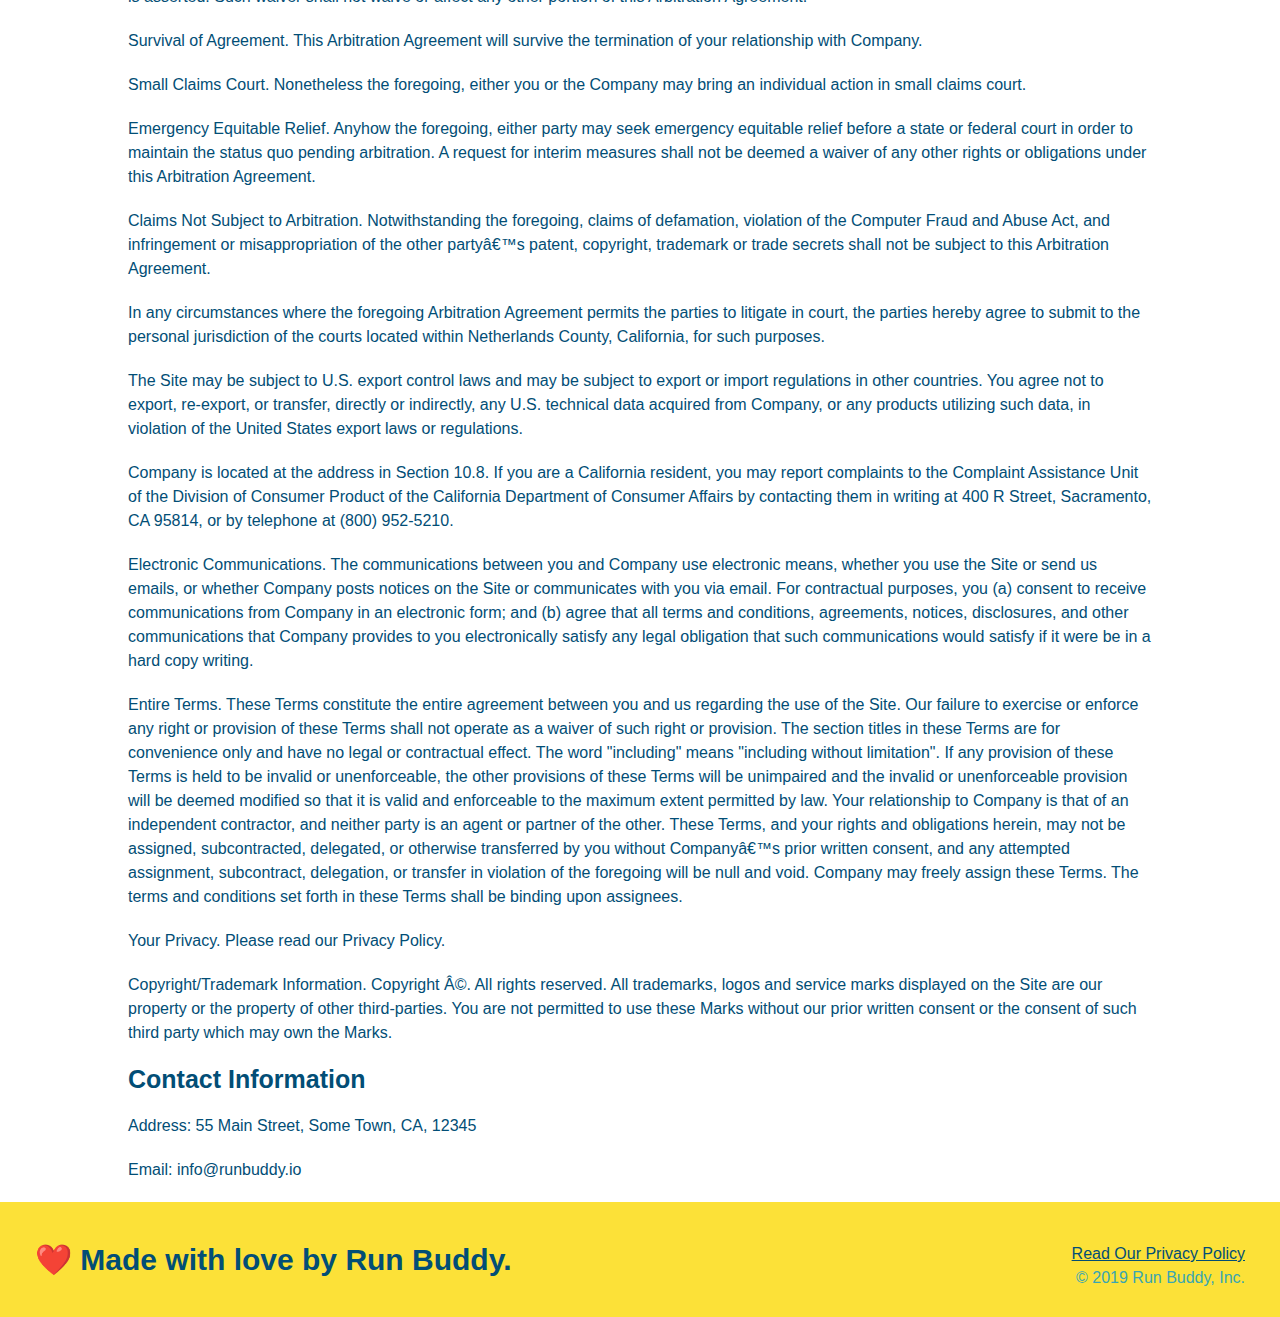
<file: 05-Module-Project/main/privacy-policy.html>
<!DOCTYPE html>
<html lang="en">

<head>
  <meta charset="UTF-8" />
  <title>Privacy Policy - Run Buddy</title>
  <link rel="stylesheet" href="./assets/css/style.css" />
  <link rel="stylesheet" href="./assets/css/secondary-styles.css" />

</head>

<body>
  <header>
    <h1>
      <a href="/">
        RUN BUDDY
      </a>
    </h1>
    <nav>
      <!-- Unordered list element -->
      <ul>
        <!-- List item element-->
        <li>
          <!-- Anchor element -->
          <a href="./index.html#what-we-do">What We Do</a>
        </li>
        <li>
          <a href="./index.html#what-you-do">What You Do</a>
        </li>
        <li>
          <a href="./index.html#your-trainers">Your Trainers</a>
        </li>
        <li>
          <a href="./index.html#reach-out">Reach Out</a>
        </li>
      </ul>
    </nav>
  </header>

  <section class="hero">
    <h2 class="page-title">
      Privacy Policy
    </h2>
  </section>

  <article class="secondary-content">

    <p>
      Website Terms of Use
    </p>

    <p>
      Version 1.0
    </p>

    <p>
      The Run Buddy website located at https://runbuddy.io is a copyrighted work belonging to Run Buddy. Certain
      features of the Site may be subject to additional guidelines, terms, or rules, which will be posted on the Site
      in connection with such features.
    </p>

    <p>
      All such additional terms, guidelines, and rules are incorporated by reference into these Terms.
    </p>

    <p>
      These Terms of Use described the legally binding terms and conditions that oversee your use of the Site. BY
      LOGGING INTO THE SITE, YOU ARE BEING COMPLIANT THAT THESE TERMS and you represent that you have the authority
      and capacity to enter into these Terms. YOU SHOULD BE AT LEAST 18 YEARS OF AGE TO ACCESS THE SITE. IF YOU
      DISAGREE WITH ALL OF THE PROVISION OF THESE TERMS, DO NOT LOG INTO AND/OR USE THE SITE.
    </p>

    <p>
      These terms require the use of arbitration Section 10.2 on an individual basis to resolve disputes and also
      limit the remedies available to you in the event of a dispute. These Terms of Use were created with the help of
      the Terms Of Use Generator and the Privacy Policy Template.
    </p>

    <h3>
      Access to the Site
    </h3>

    <p>
      Subject to these Terms. Company grants you a non-transferable, non-exclusive, revocable, limited license to
      access the Site solely for your own personal, noncommercial use.
    </p>

    <p>
      Certain Restrictions. The rights approved to you in these Terms are subject to the following restrictions: (a)
      you shall not sell, rent, lease, transfer, assign, distribute, host, or otherwise commercially exploit the Site;
      (b) you shall not change, make derivative works of, disassemble, reverse compile or reverse engineer any part of
      the Site; (c) you shall not access the Site in order to build a similar or competitive website; and (d) except
      as expressly stated herein, no part of the Site may be copied, reproduced, distributed, republished, downloaded,
      displayed, posted or transmitted in any form or by any means unless otherwise indicated, any future release,
      update, or other addition to functionality of the Site shall be subject to these Terms. All copyright and other
      proprietary notices on the Site must be retained on all copies thereof.
    </p>

    <p>
      Company reserves the right to change, suspend, or cease the Site with or without notice to you. You approved
      that Company will not be held liable to you or any third-party for any change, interruption, or termination of
      the Site or any part.
    </p>

    <p>
      No Support or Maintenance. You agree that Company will have no obligation to provide you with any support in
      connection with the Site.
    </p>

    <p>
      Excluding any User Content that you may provide, you are aware that all the intellectual property rights,
      including copyrights, patents, trademarks, and trade secrets, in the Site and its content are owned by Company
      or Companyâ€™s suppliers. Note that these Terms and access to the Site do not give you any rights, title or
      interest in or to any intellectual property rights, except for the limited access rights expressed in Section
      2.1. Company and its suppliers reserve all rights not granted in these Terms.
    </p>

    <h3>
      Third-Party Links & Ads; Other Users
    </h3>

    <p>
      Third-Party Links & Ads. The Site may contain links to third-party websites and services, and/or display
      advertisements for third-parties. Such Third-Party Links & Ads are not under the control of Company, and Company
      is not responsible for any Third-Party Links & Ads. Company provides access to these Third-Party Links & Ads
      only as a convenience to you, and does not review, approve, monitor, endorse, warrant, or make any
      representations with respect to Third-Party Links & Ads. You use all Third-Party Links & Ads at your own risk,
      and should apply a suitable level of caution and discretion in doing so. When you click on any of the
      Third-Party Links & Ads, the applicable third partyâ€™s terms and policies apply, including the third partyâ€™s
      privacy and data gathering practices.
    </p>

    <p>
      Other Users. Each Site user is solely responsible for any and all of its own User Content. Because we do not
      control User Content, you acknowledge and agree that we are not responsible for any User Content, whether
      provided by you or by others. You agree that Company will not be responsible for any loss or damage incurred as
      the result of any such interactions. If there is a dispute between you and any Site user, we are under no
      obligation to become involved.
    </p>

    <p>
      You hereby release and forever discharge the Company and our officers, employees, agents, successors, and
      assigns from, and hereby waive and relinquish, each and every past, present and future dispute, claim,
      controversy, demand, right, obligation, liability, action and cause of action of every kind and nature, that has
      arisen or arises directly or indirectly out of, or that relates directly or indirectly to, the Site. If you are
      a California resident, you hereby waive California civil code section 1542 in connection with the foregoing,
      which states: "a general release does not extend to claims which the creditor does not know or suspect to exist
      in his or her favor at the time of executing the release, which if known by him or her must have materially
      affected his or her settlement with the debtor."
    </p>

    <p>
      Cookies and Web Beacons. Like any other website, Run Buddy uses â€˜cookiesâ€™. These cookies are used to store
      information including visitorsâ€™ preferences, and the pages on the website that the visitor accessed or visited.
      The information is used to optimize the usersâ€™ experience by customizing our web page content based on
      visitorsâ€™
      browser type and/or other information.
    </p>

    <h3>
      Disclaimers
    </h3>

    <p>
      The site is provided on an "as-is" and "as available" basis, and company and our suppliers expressly disclaim
      any and all warranties and conditions of any kind, whether express, implied, or statutory, including all
      warranties or conditions of merchantability, fitness for a particular purpose, title, quiet enjoyment, accuracy,
      or non-infringement. We and our suppliers make not guarantee that the site will meet your requirements, will be
      available on an uninterrupted, timely, secure, or error-free basis, or will be accurate, reliable, free of
      viruses or other harmful code, complete, legal, or safe. If applicable law requires any warranties with respect
      to the site, all such warranties are limited in duration to ninety (90) days from the date of first use.
    </p>

    <p>
      Some jurisdictions do not allow the exclusion of implied warranties, so the above exclusion may not apply to
      you. Some jurisdictions do not allow limitations on how long an implied warranty lasts, so the above limitation
      may not apply to you.
    </p>

    <h3>
      Limitation on Liability
    </h3>

    <p>
      To the maximum extent permitted by law, in no event shall company or our suppliers be liable to you or any
      third-party for any lost profits, lost data, costs of procurement of substitute products, or any indirect,
      consequential, exemplary, incidental, special or punitive damages arising from or relating to these terms or
      your use of, or incapability to use the site even if company has been advised of the possibility of such
      damages. Access to and use of the site is at your own discretion and risk, and you will be solely responsible
      for any damage to your device or computer system, or loss of data resulting therefrom.
    </p>

    <p>
      To the maximum extent permitted by law, notwithstanding anything to the contrary contained herein, our liability
      to you for any damages arising from or related to this agreement, will at all times be limited to a maximum of
      fifty U.S. dollars (u.s. $50). The existence of more than one claim will not enlarge this limit. You agree that
      our suppliers will have no liability of any kind arising from or relating to this agreement.
    </p>

    <p>
      Some jurisdictions do not allow the limitation or exclusion of liability for incidental or consequential
      damages, so the above limitation or exclusion may not apply to you.
    </p>

    <p>
      Term and Termination. Subject to this Section, these Terms will remain in full force and effect while you use
      the Site. We may suspend or terminate your rights to use the Site at any time for any reason at our sole
      discretion, including for any use of the Site in violation of these Terms. Upon termination of your rights under
      these Terms, your Account and right to access and use the Site will terminate immediately. You understand that
      any termination of your Account may involve deletion of your User Content associated with your Account from our
      live databases. Company will not have any liability whatsoever to you for any termination of your rights under
      these Terms. Even after your rights under these Terms are terminated, the following provisions of these Terms
      will remain in effect: Sections 2 through 2.5, Section 3 and Sections 4 through 10.
    </p>

    <h3>
      Copyright Policy.
    </h3>

    <p>
      Company respects the intellectual property of others and asks that users of our Site do the same. In connection
      with our Site, we have adopted and implemented a policy respecting copyright law that provides for the removal
      of any infringing materials and for the termination of users of our online Site who are repeated infringers of
      intellectual property rights, including copyrights. If you believe that one of our users is, through the use of
      our Site, unlawfully infringing the copyright(s) in a work, and wish to have the allegedly infringing material
      removed, the following information in the form of a written notification (pursuant to 17 U.S.C. Â§ 512(c)) must
      be provided to our designated Copyright Agent:
    </p>

    <ul>
      <li>
        your physical or electronic signature;
      </li>
      <li>
        identification of the copyrighted work(s) that you claim to have been infringed;
      </li>
      <li>
        identification of the material on our services that you claim is infringing and that you request us to remove;
      </li>
      <li>
        sufficient information to permit us to locate such material; your address, telephone number, and e-mail
        address;
      </li>
      <li>
        a statement that you have a good faith belief that use of the objectionable material is not authorized by the
        copyright owner, its agent, or under the law; and
      </li>
      <li>
        a statement that the information in the notification is accurate, and under penalty of perjury, that you are
        either the owner of the copyright that has allegedly been infringed or that you are authorized to act on
        behalf of the copyright owner.
      </li>
    </ul>

    <p>
      Please note that, pursuant to 17 U.S.C. Â§ 512(f), any misrepresentation of material fact in a written
      notification automatically subjects the complaining party to liability for any damages, costs and attorneyâ€™s
      fees incurred by us in connection with the written notification and allegation of copyright infringement.
    </p>

    <h3>
      General
    </h3>

    <p>
      These Terms are subject to occasional revision, and if we make any substantial changes, we may notify you by
      sending you an e-mail to the last e-mail address you provided to us and/or by prominently posting notice of the
      changes on our Site. You are responsible for providing us with your most current e-mail address. In the event
      that the last e-mail address that you have provided us is not valid our dispatch of the e-mail containing such
      notice will nonetheless constitute effective notice of the changes described in the notice. Any changes to these
      Terms will be effective upon the earliest of thirty (30) calendar days following our dispatch of an e-mail
      notice to you or thirty (30) calendar days following our posting of notice of the changes on our Site. These
      changes will be effective immediately for new users of our Site. Continued use of our Site following notice of
      such changes shall indicate your acknowledgement of such changes and agreement to be bound by the terms and
      conditions of such changes. Dispute Resolution. Please read this Arbitration Agreement carefully. It is part of
      your contract with Company and affects your rights. It contains procedures for MANDATORY BINDING ARBITRATION AND
      A CLASS ACTION WAIVER.
    </p>

    <p>
      Applicability of Arbitration Agreement. All claims and disputes in connection with the Terms or the use of any
      product or service provided by the Company that cannot be resolved informally or in small claims court shall be
      resolved by binding arbitration on an individual basis under the terms of this Arbitration Agreement. Unless
      otherwise agreed to, all arbitration proceedings shall be held in English. This Arbitration Agreement applies to
      you and the Company, and to any subsidiaries, affiliates, agents, employees, predecessors in interest,
      successors, and assigns, as well as all authorized or unauthorized users or beneficiaries of services or goods
      provided under the Terms.
    </p>

    <p>
      Notice Requirement and Informal Dispute Resolution. Before either party may seek arbitration, the party must
      first send to the other party a written Notice of Dispute describing the nature and basis of the claim or
      dispute, and the requested relief. A Notice to the Company should be sent to: 55 Main Street, Some Town, CA,
      12345. After the Notice is received, you and the Company may attempt to resolve the claim or dispute informally.
      If you and the Company do not resolve the claim or dispute within thirty (30) days after the Notice is received,
      either party may begin an arbitration proceeding. The amount of any settlement offer made by any party may not
      be disclosed to the arbitrator until after the arbitrator has determined the amount of the award to which either
      party is entitled.
    </p>

    <p>
      Arbitration Rules. Arbitration shall be initiated through the American Arbitration Association, an established
      alternative dispute resolution provider that offers arbitration as set forth in this section. If AAA is not
      available to arbitrate, the parties shall agree to select an alternative ADR Provider. The rules of the ADR
      Provider shall govern all aspects of the arbitration except to the extent such rules are in conflict with the
      Terms. The AAA Consumer Arbitration Rules governing the arbitration are available online at adr.org or by
      calling the AAA at 1-800-778-7879. The arbitration shall be conducted by a single, neutral arbitrator. Any
      claims or disputes where the total amount of the award sought is less than Ten Thousand U.S. Dollars (US
      $10,000.00) may be resolved through binding non-appearance-based arbitration, at the option of the party seeking
      relief. For claims or disputes where the total amount of the award sought is Ten Thousand U.S. Dollars (US
      $10,000.00) or more, the right to a hearing will be determined by the Arbitration Rules. Any hearing will be
      held in a location within 100 miles of your residence, unless you reside outside of the United States, and
      unless the parties agree otherwise. If you reside outside of the U.S., the arbitrator shall give the parties
      reasonable notice of the date, time and place of any oral hearings. Any judgment on the award rendered by the
      arbitrator may be entered in any court of competent jurisdiction. If the arbitrator grants you an award that is
      greater than the last settlement offer that the Company made to you prior to the initiation of arbitration, the
      Company will pay you the greater of the award or $2,500.00. Each party shall bear its own costs and
      disbursements arising out of the arbitration and shall pay an equal share of the fees and costs of the ADR
      Provider.
    </p>

    <p>
      Additional Rules for Non-Appearance Based Arbitration. If non-appearance based arbitration is elected, the
      arbitration shall be conducted by telephone, online and/or based solely on written submissions; the specific
      manner shall be chosen by the party initiating the arbitration. The arbitration shall not involve any personal
      appearance by the parties or witnesses unless otherwise agreed by the parties.
    </p>

    <p>
      Time Limits. If you or the Company pursues arbitration, the arbitration action must be initiated and/or demanded
      within the statute of limitations and within any deadline imposed under the AAA Rules for the pertinent claim.
    </p>

    <p>
      Authority of Arbitrator. If arbitration is initiated, the arbitrator will decide the rights and liabilities of
      you and the Company, and the dispute will not be consolidated with any other matters or joined with any other
      cases or parties. The arbitrator shall have the authority to grant motions dispositive of all or part of any
      claim. The arbitrator shall have the authority to award monetary damages, and to grant any non-monetary remedy
      or relief available to an individual under applicable law, the AAA Rules, and the Terms. The arbitrator shall
      issue a written award and statement of decision describing the essential findings and conclusions on which the
      award is based. The arbitrator has the same authority to award relief on an individual basis that a judge in a
      court of law would have. The award of the arbitrator is final and binding upon you and the Company.
    </p>

    <p>
      Waiver of Jury Trial. THE PARTIES HEREBY WAIVE THEIR CONSTITUTIONAL AND STATUTORY RIGHTS TO GO TO COURT AND HAVE
      A TRIAL IN FRONT OF A JUDGE OR A JURY, instead electing that all claims and disputes shall be resolved by
      arbitration under this Arbitration Agreement. Arbitration procedures are typically more limited, more efficient
      and less expensive than rules applicable in a court and are subject to very limited review by a court. In the
      event any litigation should arise between you and the Company in any state or federal court in a suit to vacate
      or enforce an arbitration award or otherwise, YOU AND THE COMPANY WAIVE ALL RIGHTS TO A JURY TRIAL, instead
      electing that the dispute be resolved by a judge.
    </p>

    <p>
      Waiver of Class or Consolidated Actions. All claims and disputes within the scope of this arbitration agreement
      must be arbitrated or litigated on an individual basis and not on a class basis, and claims of more than one
      customer or user cannot be arbitrated or litigated jointly or consolidated with those of any other customer or
      user.
    </p>

    <p>
      Confidentiality. All aspects of the arbitration proceeding shall be strictly confidential. The parties agree to
      maintain confidentiality unless otherwise required by law. This paragraph shall not prevent a party from
      submitting to a court of law any information necessary to enforce this Agreement, to enforce an arbitration
      award, or to seek injunctive or equitable relief.
    </p>

    <p>
      Severability. If any part or parts of this Arbitration Agreement are found under the law to be invalid or
      unenforceable by a court of competent jurisdiction, then such specific part or parts shall be of no force and
      effect and shall be severed and the remainder of the Agreement shall continue in full force and effect.
    </p>

    <p>
      Right to Waive. Any or all of the rights and limitations set forth in this Arbitration Agreement may be waived
      by the party against whom the claim is asserted. Such waiver shall not waive or affect any other portion of this
      Arbitration Agreement.
    </p>

    <p>
      Survival of Agreement. This Arbitration Agreement will survive the termination of your relationship with
      Company.
    </p>

    <p>
      Small Claims Court. Nonetheless the foregoing, either you or the Company may bring an individual action in small
      claims court.
    </p>

    <p>
      Emergency Equitable Relief. Anyhow the foregoing, either party may seek emergency equitable relief before a
      state or federal court in order to maintain the status quo pending arbitration. A request for interim measures
      shall not be deemed a waiver of any other rights or obligations under this Arbitration Agreement.
    </p>

    <p>
      Claims Not Subject to Arbitration. Notwithstanding the foregoing, claims of defamation, violation of the
      Computer Fraud and Abuse Act, and infringement or misappropriation of the other partyâ€™s patent, copyright,
      trademark or trade secrets shall not be subject to this Arbitration Agreement.
    </p>

    <p>
      In any circumstances where the foregoing Arbitration Agreement permits the parties to litigate in court, the
      parties hereby agree to submit to the personal jurisdiction of the courts located within Netherlands County,
      California, for such purposes.
    </p>

    <p>
      The Site may be subject to U.S. export control laws and may be subject to export or import regulations in other
      countries. You agree not to export, re-export, or transfer, directly or indirectly, any U.S. technical data
      acquired from Company, or any products utilizing such data, in violation of the United States export laws or
      regulations.
    </p>

    <p>
      Company is located at the address in Section 10.8. If you are a California resident, you may report complaints
      to the Complaint Assistance Unit of the Division of Consumer Product of the California Department of Consumer
      Affairs by contacting them in writing at 400 R Street, Sacramento, CA 95814, or by telephone at (800) 952-5210.
    </p>

    <p>
      Electronic Communications. The communications between you and Company use electronic means, whether you use the
      Site or send us emails, or whether Company posts notices on the Site or communicates with you via email. For
      contractual purposes, you (a) consent to receive communications from Company in an electronic form; and (b)
      agree that all terms and conditions, agreements, notices, disclosures, and other communications that Company
      provides to you electronically satisfy any legal obligation that such communications would satisfy if it were be
      in a hard copy writing.
    </p>

    <p>
      Entire Terms. These Terms constitute the entire agreement between you and us regarding the use of the Site. Our
      failure to exercise or enforce any right or provision of these Terms shall not operate as a waiver of such right
      or provision. The section titles in these Terms are for convenience only and have no legal or contractual
      effect. The word "including" means "including without limitation". If any provision of these Terms is held to be
      invalid or unenforceable, the other provisions of these Terms will be unimpaired and the invalid or
      unenforceable provision will be deemed modified so that it is valid and enforceable to the maximum extent
      permitted by law. Your relationship to Company is that of an independent contractor, and neither party is an
      agent or partner of the other. These Terms, and your rights and obligations herein, may not be assigned,
      subcontracted, delegated, or otherwise transferred by you without Companyâ€™s prior written consent, and any
      attempted assignment, subcontract, delegation, or transfer in violation of the foregoing will be null and void.
      Company may freely assign these Terms. The terms and conditions set forth in these Terms shall be binding upon
      assignees.
    </p>

    <p>
      Your Privacy. Please read our Privacy Policy.
    </p>

    <p>
      Copyright/Trademark Information. Copyright Â©. All rights reserved. All trademarks, logos and service marks
      displayed on the Site are our property or the property of other third-parties. You are not permitted to use
      these Marks without our prior written consent or the consent of such third party which may own the Marks.
    </p>

    <h3>
      Contact Information
    </h3>

    <p>
      Address: 55 Main Street, Some Town, CA, 12345
    </p>

    <p>
      Email: info@runbuddy.io
    </p>

  </article>


  <!-- footer -->
  <footer>
    <h2>❤️ Made with love by Run Buddy.</h2>
    <div>
      <a href="#">Read Our Privacy Policy</a><br />
      &copy; 2019 Run Buddy, Inc.
    </div>
  </footer>
</body>

</html>
</file>
<file: 05-Module-Project/main/assets/css/style.css>
* {
  margin: 0;
  padding: 0;
  box-sizing: border-box;
}

body {
  /* more on this crazy alphanumerical value in a minute! */
  color: #39a6b2;
  font-family: Helvetica, Arial, sans-serif;
}

/* apply styles to <header> */
header {
  padding: 20px 35px;
  background-color: #39a6b2;
}

header h1 {
  font-weight: bold;
  font-size: 36px;
  color: #fce138;
  margin: 0;
  display: inline;
}
header a {
  text-decoration: none;
  color: #fce138;
}

header nav {
  float: right;
  margin: 7px 0;
}

header nav ul li {
  display: inline;
}

header nav ul li a {
  margin: 0 30px;
  font-weight: lighter;
  font-size: 22px;
}

footer {
  background: #fce138;
  width: 100%;
  padding: 40px 35px;
}

footer h2 {
  display: inline;
  color: #024e76;
  font-size: 30px;
  margin: 0;
}

footer div {
  float: right;
  line-height: 1.5;
  text-align: right;
}

footer a {
  color: #024e76;
}

section {
  padding: 60px;
}

/* Hero Style Start */
.hero {
  background-image: url('../images/hero-bg.jpg');
  height: 600px;
  background-size: cover;
  background-position: center;
  position: relative;
}
/* Hero Style End */

.hero-form {
  border: 3px solid #024e76;
  background-color: #fce138;
  padding: 20px;
  width: 500px;
  color: #024e76;
  position: absolute;
  bottom: 120px;
  right: 140px;
}

.hero-form h3 {
  font-size: 24px;
  margin: 0;
}
.hero-form p {
  margin: 5px 0 15px 0;
}

.form-input {
  border: 1px solid #024e76;
  display: block;
  padding: 7px 15px;
  font-size: 16px;
  color: #024e76;
  width: 100%;
  margin-bottom: 15px;
}

.hero-form label {
  margin: 0 5px;
}

.hero-form button {
  color: #fce138;
  background-color: #024e76;
  border: none;
  padding: 10px 20px;
  font-size: 16px;
}

.intro {
  text-align: center;
}

.intro p {
  line-height: 1.7;
  color: #39a6b2;
  width: 80%;
  font-size: 20px;
  margin: 0 auto;
}

.steps {
  text-align: center;
  background: #fce138;
}

.steps div {
  margin-bottom: 80px;
}

.steps img {
  width: 15%;
  margin: 10px 0;
}

.steps h3 {
  color: #024e76;
  font-size: 46px;
  margin-top: 10px;
}

.steps p {
  color: #39a6b2;
  font-size: 23px;
}

.steps span {
  font-size: 38px;
}

.section-title {
  font-size: 55px;
  color: #024e76;
  margin-bottom: 35px;
  padding: 0 100px 20px 100px;
  display: inline-block;
  border-bottom: 3px solid;
}

.primary-border {
  border-color: #fce138;
}

.secondary-border {
  border-color: #39a6b2;
}

.trainers {
  text-align: center;
}

.trainer {
  width: 900px;
  margin: 0 auto 30px auto;
  background: #024e76;
  color: #fce138;
  overflow: auto;
}

.trainer img {
  width: 35%;
  float: left;
}

.trainer-bio {
  padding: 35px;
  float: left;
  width: 65%;
}

.trainer-bio h3 {
  font-size: 32px;
  margin-bottom: 8px;
}

.trainer-bio h4 {
  font-weight: lighter;
  font-size: 26px;
  margin-bottom: 25px;
}

.trainer-bio p {
  font-size: 17px;
  line-height: 1.3;
}

.text-left {
  text-align: left;
}

.text-right {
  text-align: right;
}

/* REACH OUT STYLES START */
.contact {
  text-align: center;
  background: #024e76;
}

.contact h2 {
  color: #fce138;
}

.contact-info iframe {
  width: 400px;
  height: 400px;
}

.contact-info div {
  width: 410px;
  display: inline-block;
  vertical-align: top;
  text-align: left;
  margin: 30px 0 0 60px;
  color: white;
}

.contact-info h3 {
  color: #fce138;
  font-size: 32px;
}

.contact-info p,
.contact-info address {
  margin: 20px 0;
  line-height: 1.5;
  font-size: 20px;
  font-style: normal;
}

.contact-info a {
  color: #fce138;
}

/* REACH OUT STYLES END */
</file>
<file: 01-Activities/02-Attributes/Unsolved/assets/css/style.css>
.section {
    background-color: lemonchiffon;

}

.headers {
    color: darkblue;
}

#email {
    background-color: goldenrod;
}

#github {
    background-color: lightsteelblue
}

#portfolio {
    background-color: darkorange;
}
</file>
<file: 01-Activities/03-CSS-Selectors/Unsolved/assets/css/style.css>
/* TODO: Label selector type */
/*Highest level of Formatting, changes whole page | universal */
* {
    font-family: "Lucida Sans Unicode", "Lucida Grande", sans-serif;
  }

/* TODO: Label selector type */
/* Alters formatting in <body> | element selector */
body {
  background-color: lemonchiffon;
}

/* Alters formatting in <Header>/<Footer> | element selector */
header,
footer {
  width: 100%;
  height: 100px;
  line-height: 100px;
  color: #f0ead6;
  background-color: #191970;
}

/* formats <figure> section */
figure {
  width: 200px;
  background-color: #f0ead6;
}

/* TODO: Label selector type */
/* Alters formatting on the .highlighted-text | class selector */
.highlighted-text {
  font-weight: bolder;
}

/* TODO: Label selector type */
/* formats the contact-section | id selector */
#contact-section {
  background-color: #f0ead6;
}
</file>
<file: 01-Activities/04-Box-Model/Unsolved/assets/css/style.css>
section {
  width: 600px;
  height: 600px;
  text-align: center;
  border: 15px solid black;
}

img {
  width: 200px;
  height: 200px;
  background-color: lightblue;
  /* TODO: Add a margin property - dictates what is in the space between outside and anything inside */
  margin: 20px;
  /* TODO: Add a padding property - space between border and content of box */
  padding: 20px;
  /* TODO: Add a border property */
  border: 9px solid black;
}
</file>
<file: 01-Activities/05-CSS-Positioning/Unsolved/assets/css/style.css>
body {
  position: relative;
  margin: 0;
  padding: 0;
}

main {
  padding-top: 100px;
}

h1,
h2,
h3 {
  text-align: center;
}

img {
  display: block;
}

header {
  position: fixed;
  top: 0;
  z-index: 2;
  width: 100%;
  height: 100px;
  border-bottom: 10px solid darkblue;
  background-color: lightblue;
}

/* Square 1 and 2 */
.container {
  width: 600px;
  height: 600px;
  margin: 20px auto;
  border: 15px solid black;
}

/* Square 2 */
.absolute-container {
  position: relative;
}

/* Box 2 in Square 1 */
#relative-box-2 {
  /* TODO: Set the position so it is centered in Square 1 */
  position: relative;
  left: 200px;
}

#relative-box-3 {
  position: relative;
  bottom: 200px;
}

/* Box 2 in Square 2 */
#absolute-box-2 {
  /* TODO: Set the position so it is outside of the upper-right corner of Square 2 */
  position: absolute;
  left: 800px;
  top: 0%;
}
</file>
<file: 05-Module-Project/lesson-files/1.2/assets/css/style.css>
* {
  margin: 0;
  padding: 0;
  box-sizing: border-box;
}

body {
  /* more on this crazy alphanumerical value in a minute! */
  color: #39a6b2;
  font-family: Helvetica, Arial, sans-serif;
}

/* apply styles to <header> */
header {
  padding: 20px 35px;
  background-color: #39a6b2;
}

header h1 {
  font-weight: bold;
  font-size: 36px;
  color: #fce138;
  margin: 0;
  display: inline;
}
header a {
  text-decoration: none;
  color: #fce138;
}

header nav {
  float: right;
  margin: 7px 0;
}

header nav ul li {
  display: inline;
}

header nav ul li a {
  margin: 0 30px;
  font-weight: lighter;
  font-size: 22px;
}

footer {
  background: #fce138;
  width: 100%;
  padding: 40px 35px;
}

footer h2 {
  display: inline;
  color: #024e76;
  font-size: 30px;
  margin: 0;
}

footer div {
  float: right;
  line-height: 1.5;
  text-align: right;
}

footer a {
  color: #024e76;
}
</file>
<file: 05-Module-Project/lesson-files/1.3/assets/css/style.css>
* {
  margin: 0;
  padding: 0;
  box-sizing: border-box;
}

body {
  /* more on this crazy alphanumerical value in a minute! */
  color: #39a6b2;
  font-family: Helvetica, Arial, sans-serif;
}

/* apply styles to <header> */
header {
  padding: 20px 35px;
  background-color: #39a6b2;
}

header h1 {
  font-weight: bold;
  font-size: 36px;
  color: #fce138;
  margin: 0;
  display: inline;
}
header a {
  text-decoration: none;
  color: #fce138;
}

header nav {
  float: right;
  margin: 7px 0;
}

header nav ul li {
  display: inline;
}

header nav ul li a {
  margin: 0 30px;
  font-weight: lighter;
  font-size: 22px;
}

footer {
  background: #fce138;
  width: 100%;
  padding: 40px 35px;
}

footer h2 {
  display: inline;
  color: #024e76;
  font-size: 30px;
  margin: 0;
}

footer div {
  float: right;
  line-height: 1.5;
  text-align: right;
}

footer a {
  color: #024e76;
}

section {
  padding: 60px;
}

/* Hero Style Start */
.hero {
  background-image: url('../images/hero-bg.jpg');
  height: 600px;
  background-size: cover;
  background-position: center;
  position: relative;
}
/* Hero Style End */

.hero-form {
  border: 3px solid #024e76;
  background-color: #fce138;
  padding: 20px;
  width: 500px;
  color: #024e76;
  position: absolute;
  bottom: 120px;
  right: 140px;
}

.hero-form h3 {
  font-size: 24px;
  margin: 0;
}
.hero-form p {
  margin: 5px 0 15px 0;
}

.form-input {
  border: 1px solid #024e76;
  display: block;
  padding: 7px 15px;
  font-size: 16px;
  color: #024e76;
  width: 100%;
  margin-bottom: 15px;
}

.hero-form label {
  margin: 0 5px;
}

.hero-form button {
  color: #fce138;
  background-color: #024e76;
  border: none;
  padding: 10px 20px;
  font-size: 16px;
}
</file>
<file: 05-Module-Project/lesson-files/1.4/assets/css/style.css>
* {
  margin: 0;
  padding: 0;
  box-sizing: border-box;
}

body {
  /* more on this crazy alphanumerical value in a minute! */
  color: #39a6b2;
  font-family: Helvetica, Arial, sans-serif;
}

/* apply styles to <header> */
header {
  padding: 20px 35px;
  background-color: #39a6b2;
}

header h1 {
  font-weight: bold;
  font-size: 36px;
  color: #fce138;
  margin: 0;
  display: inline;
}
header a {
  text-decoration: none;
  color: #fce138;
}

header nav {
  float: right;
  margin: 7px 0;
}

header nav ul li {
  display: inline;
}

header nav ul li a {
  margin: 0 30px;
  font-weight: lighter;
  font-size: 22px;
}

footer {
  background: #fce138;
  width: 100%;
  padding: 40px 35px;
}

footer h2 {
  display: inline;
  color: #024e76;
  font-size: 30px;
  margin: 0;
}

footer div {
  float: right;
  line-height: 1.5;
  text-align: right;
}

footer a {
  color: #024e76;
}

section {
  padding: 60px;
}

/* Hero Style Start */
.hero {
  background-image: url('../images/hero-bg.jpg');
  height: 600px;
  background-size: cover;
  background-position: center;
  position: relative;
}
/* Hero Style End */

.hero-form {
  border: 3px solid #024e76;
  background-color: #fce138;
  padding: 20px;
  width: 500px;
  color: #024e76;
  position: absolute;
  bottom: 120px;
  right: 140px;
}

.hero-form h3 {
  font-size: 24px;
  margin: 0;
}
.hero-form p {
  margin: 5px 0 15px 0;
}

.form-input {
  border: 1px solid #024e76;
  display: block;
  padding: 7px 15px;
  font-size: 16px;
  color: #024e76;
  width: 100%;
  margin-bottom: 15px;
}

.hero-form label {
  margin: 0 5px;
}

.hero-form button {
  color: #fce138;
  background-color: #024e76;
  border: none;
  padding: 10px 20px;
  font-size: 16px;
}

.intro {
  text-align: center;
}

.intro p {
  line-height: 1.7;
  color: #39a6b2;
  width: 80%;
  font-size: 20px;
  margin: 0 auto;
}

.steps {
  text-align: center;
  background: #fce138;
}

.steps div {
  margin-bottom: 80px;
}

.steps img {
  width: 15%;
  margin: 10px 0;
}

.steps h3 {
  color: #024e76;
  font-size: 46px;
  margin-top: 10px;
}

.steps p {
  color: #39a6b2;
  font-size: 23px;
}

.steps span {
  font-size: 38px;
}

.section-title {
  font-size: 55px;
  color: #024e76;
  margin-bottom: 35px;
  padding: 0 100px 20px 100px;
  display: inline-block;
  border-bottom: 3px solid;
}

.primary-border {
  border-color: #fce138;
}

.secondary-border {
  border-color: #39a6b2;
}
</file>
<file: 05-Module-Project/lesson-files/1.5/assets/css/style.css>
* {
  margin: 0;
  padding: 0;
  box-sizing: border-box;
}

body {
  /* more on this crazy alphanumerical value in a minute! */
  color: #39a6b2;
  font-family: Helvetica, Arial, sans-serif;
}

/* apply styles to <header> */
header {
  padding: 20px 35px;
  background-color: #39a6b2;
}

header h1 {
  font-weight: bold;
  font-size: 36px;
  color: #fce138;
  margin: 0;
  display: inline;
}
header a {
  text-decoration: none;
  color: #fce138;
}

header nav {
  float: right;
  margin: 7px 0;
}

header nav ul li {
  display: inline;
}

header nav ul li a {
  margin: 0 30px;
  font-weight: lighter;
  font-size: 22px;
}

footer {
  background: #fce138;
  width: 100%;
  padding: 40px 35px;
}

footer h2 {
  display: inline;
  color: #024e76;
  font-size: 30px;
  margin: 0;
}

footer div {
  float: right;
  line-height: 1.5;
  text-align: right;
}

footer a {
  color: #024e76;
}

section {
  padding: 60px;
}

/* Hero Style Start */
.hero {
  background-image: url('../images/hero-bg.jpg');
  height: 600px;
  background-size: cover;
  background-position: center;
  position: relative;
}
/* Hero Style End */

.hero-form {
  border: 3px solid #024e76;
  background-color: #fce138;
  padding: 20px;
  width: 500px;
  color: #024e76;
  position: absolute;
  bottom: 120px;
  right: 140px;
}

.hero-form h3 {
  font-size: 24px;
  margin: 0;
}
.hero-form p {
  margin: 5px 0 15px 0;
}

.form-input {
  border: 1px solid #024e76;
  display: block;
  padding: 7px 15px;
  font-size: 16px;
  color: #024e76;
  width: 100%;
  margin-bottom: 15px;
}

.hero-form label {
  margin: 0 5px;
}

.hero-form button {
  color: #fce138;
  background-color: #024e76;
  border: none;
  padding: 10px 20px;
  font-size: 16px;
}

.intro {
  text-align: center;
}

.intro p {
  line-height: 1.7;
  color: #39a6b2;
  width: 80%;
  font-size: 20px;
  margin: 0 auto;
}

.steps {
  text-align: center;
  background: #fce138;
}

.steps div {
  margin-bottom: 80px;
}

.steps img {
  width: 15%;
  margin: 10px 0;
}

.steps h3 {
  color: #024e76;
  font-size: 46px;
  margin-top: 10px;
}

.steps p {
  color: #39a6b2;
  font-size: 23px;
}

.steps span {
  font-size: 38px;
}

.section-title {
  font-size: 55px;
  color: #024e76;
  margin-bottom: 35px;
  padding: 0 100px 20px 100px;
  display: inline-block;
  border-bottom: 3px solid;
}

.primary-border {
  border-color: #fce138;
}

.secondary-border {
  border-color: #39a6b2;
}

.trainers {
  text-align: center;
}

.trainer {
  width: 900px;
  margin: 0 auto 30px auto;
  background: #024e76;
  color: #fce138;
  overflow: auto;
}

.trainer img {
  width: 35%;
  float: left;
}

.trainer-bio {
  padding: 35px;
  float: left;
  width: 65%;
}

.trainer-bio h3 {
  font-size: 32px;
  margin-bottom: 8px;
}

.trainer-bio h4 {
  font-weight: lighter;
  font-size: 26px;
  margin-bottom: 25px;
}

.trainer-bio p {
  font-size: 17px;
  line-height: 1.3;
}

.text-left {
  text-align: left;
}

.text-right {
  text-align: right;
}
</file>
<file: 05-Module-Project/lesson-files/1.6/assets/css/style.css>
* {
  margin: 0;
  padding: 0;
  box-sizing: border-box;
}

body {
  /* more on this crazy alphanumerical value in a minute! */
  color: #39a6b2;
  font-family: Helvetica, Arial, sans-serif;
}

/* apply styles to <header> */
header {
  padding: 20px 35px;
  background-color: #39a6b2;
}

header h1 {
  font-weight: bold;
  font-size: 36px;
  color: #fce138;
  margin: 0;
  display: inline;
}
header a {
  text-decoration: none;
  color: #fce138;
}

header nav {
  float: right;
  margin: 7px 0;
}

header nav ul li {
  display: inline;
}

header nav ul li a {
  margin: 0 30px;
  font-weight: lighter;
  font-size: 22px;
}

footer {
  background: #fce138;
  width: 100%;
  padding: 40px 35px;
}

footer h2 {
  display: inline;
  color: #024e76;
  font-size: 30px;
  margin: 0;
}

footer div {
  float: right;
  line-height: 1.5;
  text-align: right;
}

footer a {
  color: #024e76;
}

section {
  padding: 60px;
}

/* Hero Style Start */
.hero {
  background-image: url('../images/hero-bg.jpg');
  height: 600px;
  background-size: cover;
  background-position: center;
  position: relative;
}
/* Hero Style End */

.hero-form {
  border: 3px solid #024e76;
  background-color: #fce138;
  padding: 20px;
  width: 500px;
  color: #024e76;
  position: absolute;
  bottom: 120px;
  right: 140px;
}

.hero-form h3 {
  font-size: 24px;
  margin: 0;
}
.hero-form p {
  margin: 5px 0 15px 0;
}

.form-input {
  border: 1px solid #024e76;
  display: block;
  padding: 7px 15px;
  font-size: 16px;
  color: #024e76;
  width: 100%;
  margin-bottom: 15px;
}

.hero-form label {
  margin: 0 5px;
}

.hero-form button {
  color: #fce138;
  background-color: #024e76;
  border: none;
  padding: 10px 20px;
  font-size: 16px;
}

.intro {
  text-align: center;
}

.intro p {
  line-height: 1.7;
  color: #39a6b2;
  width: 80%;
  font-size: 20px;
  margin: 0 auto;
}

.steps {
  text-align: center;
  background: #fce138;
}

.steps div {
  margin-bottom: 80px;
}

.steps img {
  width: 15%;
  margin: 10px 0;
}

.steps h3 {
  color: #024e76;
  font-size: 46px;
  margin-top: 10px;
}

.steps p {
  color: #39a6b2;
  font-size: 23px;
}

.steps span {
  font-size: 38px;
}

.section-title {
  font-size: 55px;
  color: #024e76;
  margin-bottom: 35px;
  padding: 0 100px 20px 100px;
  display: inline-block;
  border-bottom: 3px solid;
}

.primary-border {
  border-color: #fce138;
}

.secondary-border {
  border-color: #39a6b2;
}

.trainers {
  text-align: center;
}

.trainer {
  width: 900px;
  margin: 0 auto 30px auto;
  background: #024e76;
  color: #fce138;
  overflow: auto;
}

.trainer img {
  width: 35%;
  float: left;
}

.trainer-bio {
  padding: 35px;
  float: left;
  width: 65%;
}

.trainer-bio h3 {
  font-size: 32px;
  margin-bottom: 8px;
}

.trainer-bio h4 {
  font-weight: lighter;
  font-size: 26px;
  margin-bottom: 25px;
}

.trainer-bio p {
  font-size: 17px;
  line-height: 1.3;
}

.text-left {
  text-align: left;
}

.text-right {
  text-align: right;
}

/* REACH OUT STYLES START */
.contact {
  text-align: center;
  background: #024e76;
}

.contact h2 {
  color: #fce138;
}

.contact-info iframe {
  width: 400px;
  height: 400px;
}

.contact-info div {
  width: 410px;
  display: inline-block;
  vertical-align: top;
  text-align: left;
  margin: 30px 0 0 60px;
  color: white;
}

.contact-info h3 {
  color: #fce138;
  font-size: 32px;
}

.contact-info p,
.contact-info address {
  margin: 20px 0;
  line-height: 1.5;
  font-size: 20px;
  font-style: normal;
}

.contact-info a {
  color: #fce138;
}

/* REACH OUT STYLES END */
</file>
<file: 05-Module-Project/main/assets/css/secondary-styles.css>
.hero {
  background-position: bottom;
  height: auto;
  text-align: center;
  margin-bottom: 40px;
}

.page-title {
  color: #fce138;
  display: inline-block;
  border-bottom: 4px solid #fce138;
  padding: 0 80px 15px 80px;
  font-weight: normal;
  font-size: 42px;
  font-style: italic;
}

.secondary-content {
  width: 80%;
  margin: 0 auto;
  color: #024e76;
}

.secondary-content h3 {
  font-size: 25px;
  margin: 20px 0;
}

.secondary-content p {
  font-size: 16px;
  line-height: 1.5;
  margin: 20px 0;
}

.secondary-content ul {
  margin: 15px 20px;
}

.secondary-content li {
  color: #39a6b2;
  margin: 10px 0;
}
</file>
